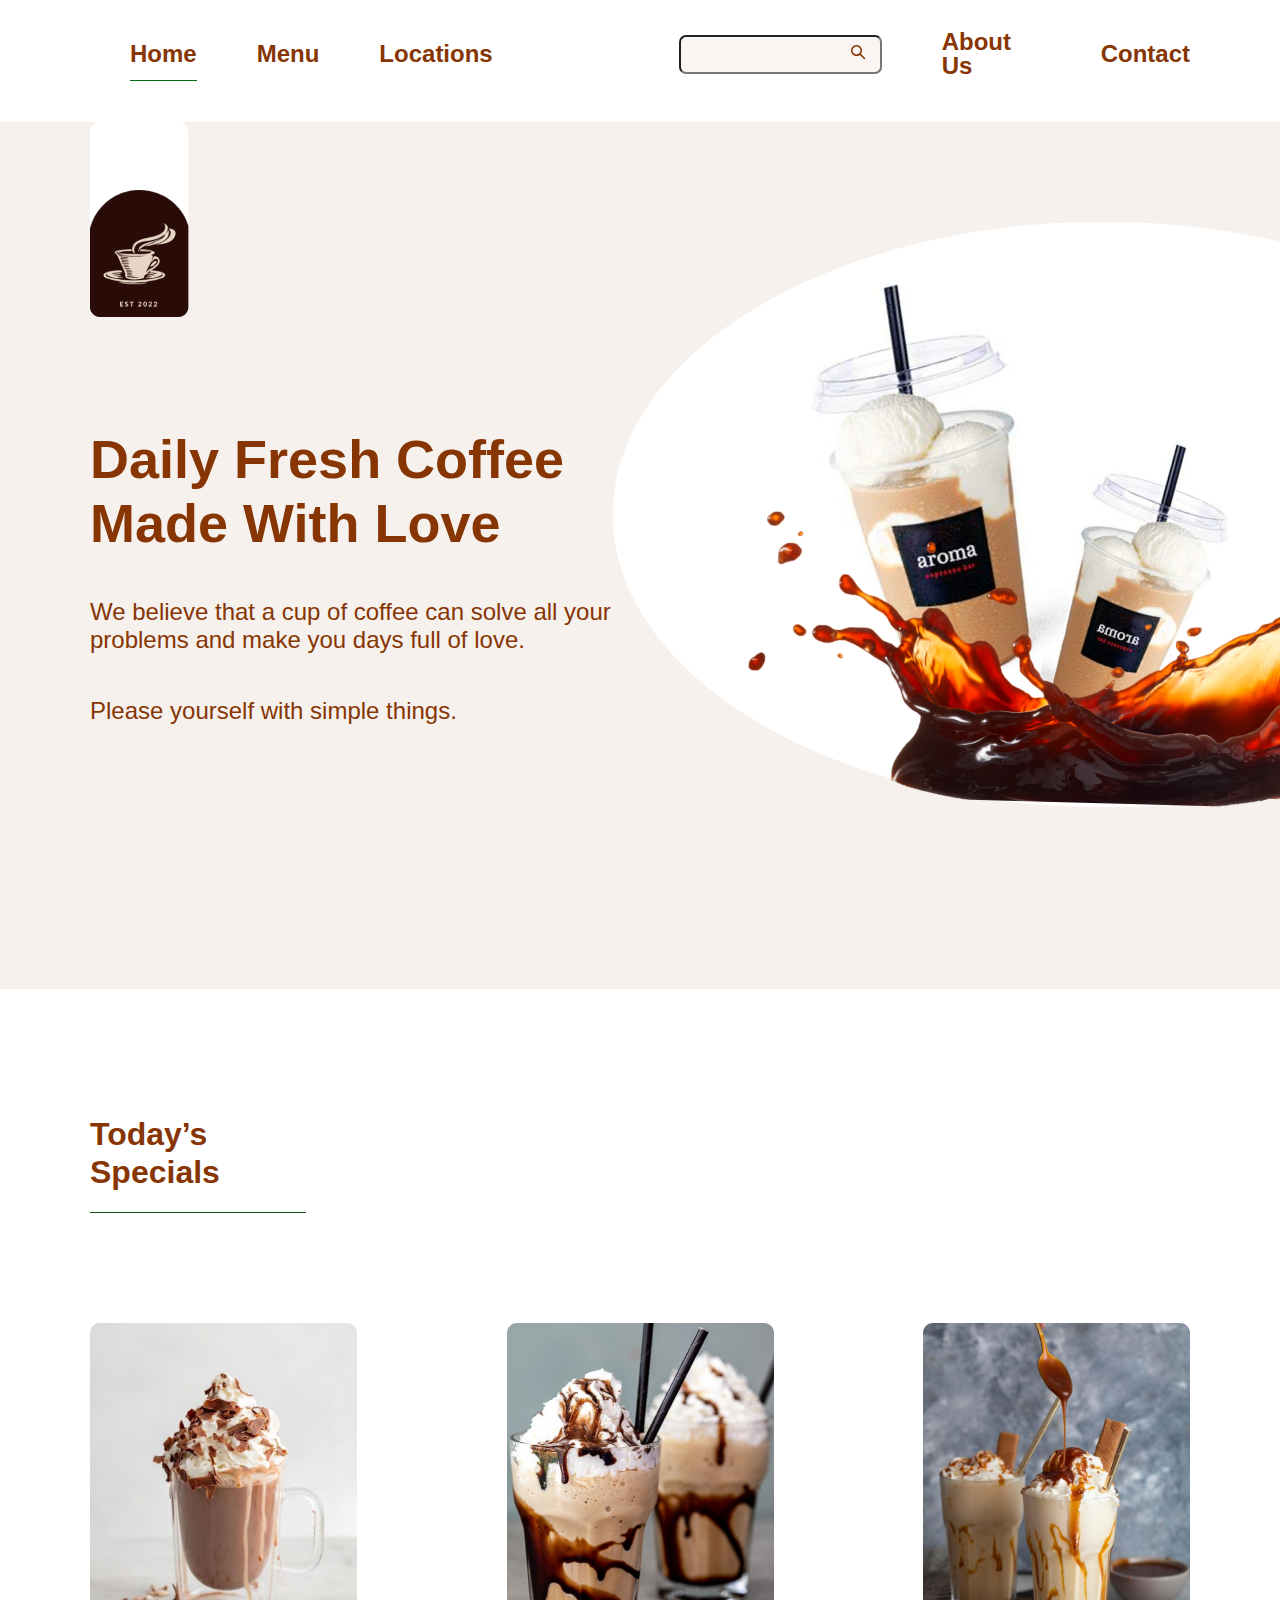
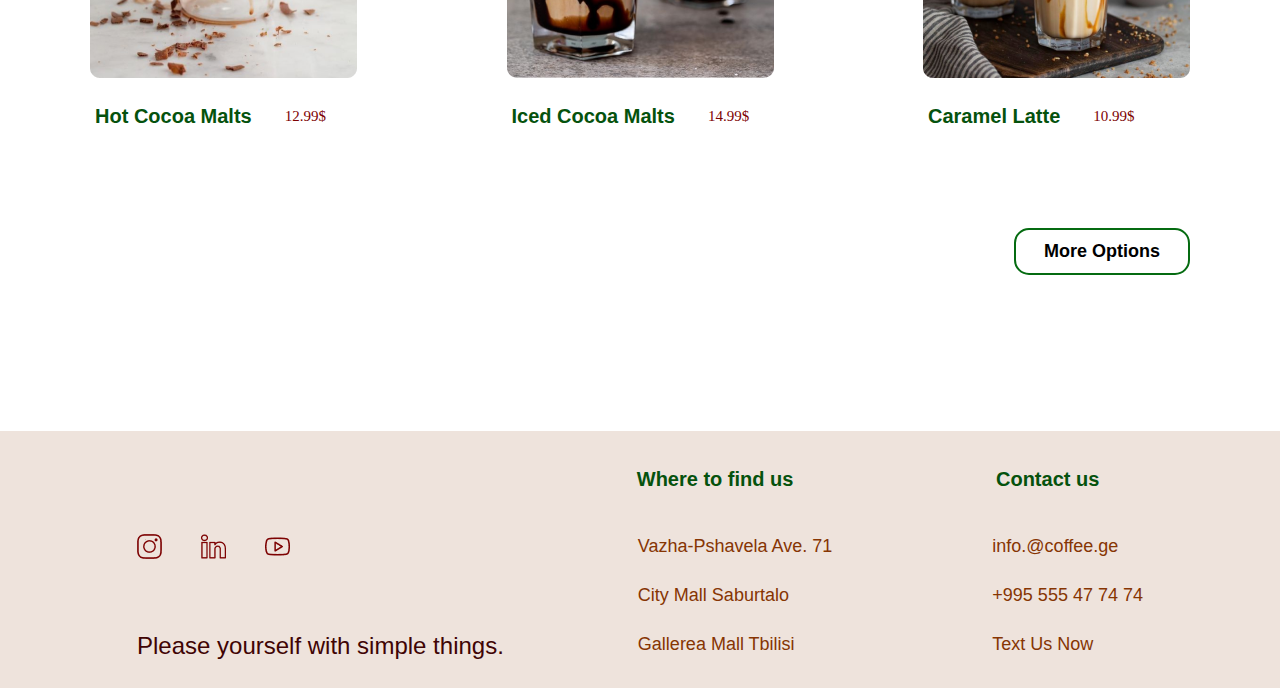
<file: index.html>
<!DOCTYPE html>
<html lang="en">

<head>
    <meta charset="UTF-8">
    <meta http-equiv="X-UA-Compatible" content="IE=edge">
    <meta name="viewport" content="width=device-width, initial-scale=1.0">
    <link rel="stylesheet" href="./assets/css/reset.css">
    <link rel="stylesheet" href="./assets/css/style.css">
     <title>home</title>
</head>

<body>
    <header>
        <div class="container">
            <nav>
                <ul>
                    <li class="active-nav"><a href="index.html">home</a></li>
                    <li><a href="./assets/pages/menu.html">menu</a></li>
                    <li><a href="./assets/pages/locations.html">locations</a></li>
                    <li>
                        <form>
                            <input type="text">
                            <button type="submit">
                                <svg width="15" height="15" viewBox="0 0 15 15" fill="none"
                                    xmlns="http://www.w3.org/2000/svg">
                                    <path
                                        d="M5.50003 1.07809e-08C6.52393 -6.40861e-05 7.52751 0.285684 8.39781 0.825075C9.2681 1.36447 9.97055 2.13608 10.4261 3.05306C10.8816 3.97004 11.0721 4.99597 10.9762 6.01536C10.8802 7.03475 10.5017 8.00712 9.88304 8.823L14.03 12.97C14.163 13.104 14.2405 13.2832 14.2472 13.4719C14.2538 13.6605 14.1891 13.8447 14.0659 13.9878C13.9427 14.1308 13.7701 14.2221 13.5825 14.2434C13.395 14.2648 13.2062 14.2147 13.054 14.103L12.97 14.03L8.82304 9.883C8.12761 10.4102 7.31671 10.7643 6.45736 10.9161C5.59801 11.0679 4.71487 11.0131 3.8809 10.7561C3.04694 10.4992 2.28609 10.0474 1.66122 9.43827C1.03635 8.82911 0.565403 8.08001 0.287285 7.25286C0.00916761 6.4257 -0.0681353 5.54424 0.0617636 4.6813C0.191662 3.81837 0.525034 2.99872 1.03433 2.2901C1.54363 1.58148 2.21424 1.00421 2.99075 0.606002C3.76726 0.207794 4.62738 7.20708e-05 5.50003 1.07809e-08ZM5.50003 1.5C4.43917 1.5 3.42175 1.92143 2.67161 2.67157C1.92146 3.42172 1.50003 4.43913 1.50003 5.5C1.50003 6.56087 1.92146 7.57828 2.67161 8.32843C3.42175 9.07857 4.43917 9.5 5.50003 9.5C6.5609 9.5 7.57832 9.07857 8.32846 8.32843C9.07861 7.57828 9.50004 6.56087 9.50004 5.5C9.50004 4.43913 9.07861 3.42172 8.32846 2.67157C7.57832 1.92143 6.5609 1.5 5.50003 1.5Z"
                                        fill="#863503" />
                                </svg>
                            </button>
                        </form>
                    </li>
                    <li><a href="./assets/pages/about.html">about us</a></li>
                    <li><a href="./assets/pages/contact.html">contact</a></li>
                </ul>
            </nav>
        </div>
    </header>

    <main>
        <div class="header-banner">
            <div class="container">
                <div class="banner-img">
                    <img src="./assets/images/logos/drinks-logo.png" alt="coffee img">
                </div>

                <div class="coffee-banner-title">
                    <img src="./assets/images/logos/coffee-logo.png" alt="coffee img">
                    <div class="main-banner-title">
                        <div class="banner-title">
                            <h1>Daily Fresh Coffee
                                Made With Love</h1>
                            <p>We believe that a cup of coffee can solve all your problems and make you days full of
                                love.</p>
                            <p>Please yourself with simple things.</p>
                        </div>
                    </div>
                </div>
            </div>
        </div>
        <section>
            <div class="container">
                <h2 class="main-title">Today’s Specials</h2>
                <div class="drink-wrapper">
                    <div class="drink-card">
                        <img src="assets/images/coffee-images/coffee-img1.png" alt="coffee img">
                        <div class="drink-card-item">
                            <p>hot cocoa malts</p>
                            <span>12.99$</span>
                        </div>
                    </div>
                    <div class="drink-card">
                        <img src="assets/images/coffee-images/coffee-img2.png" alt="coffee img">
                        <div class="drink-card-item">
                            <p>iced cocoa malts</p>
                            <span>14.99$</span>
                        </div>
                    </div>
                    <div class="drink-card">
                        <img src="assets/images/coffee-images/coffee-img3.png" alt="coffee img">
                        <div class="drink-card-item">
                            <p>caramel latte</p>
                            <span>10.99$</span>
                        </div>
                    </div>
                </div>
                <div class="drink-bottom">
                    <button>More Options</button>
                </div>
            </div>
        </section>
    </main>
    <footer>
        <div class="container">
            <div class="footer-wrapper">
                <div class="footer-app">
                    <div class="footer-app-img">
                        <a href="#"><img src="assets/images/apps/ig.png" alt="instagram logo"></a>
                        <a class="footer-img" href="#"><img src="assets/images/apps/linkedin.png"
                                alt="linkedin logo"></a>
                        <a href="#"><img src="assets/images/apps/youtube.png" alt="youtube logo"></a>
                    </div>
                    <p>Please yourself with simple things.</p>
                </div>
                <div class="footer-list-box">
                    <div class="footer-list">
                        <h3>Where to find us</h3>
                        <ul>
                            <li>Vazha-Pshavela Ave. 71</li>
                            <li>City Mall Saburtalo</li>
                            <li>Gallerea Mall Tbilisi</li>
                        </ul>
                    </div>
                    <div class="footer-list">
                        <h3>Contact us</h3>
                        <ul>
                            <li>info.@coffee.ge</li>
                            <li>+995 555 47 74 74 </li>
                            <li class="list-item">Text Us Now</li>

                        </ul>
                    </div>
                </div>
            </div>
        </div>
        </div>
    </footer>

</body>

</html>
</file>
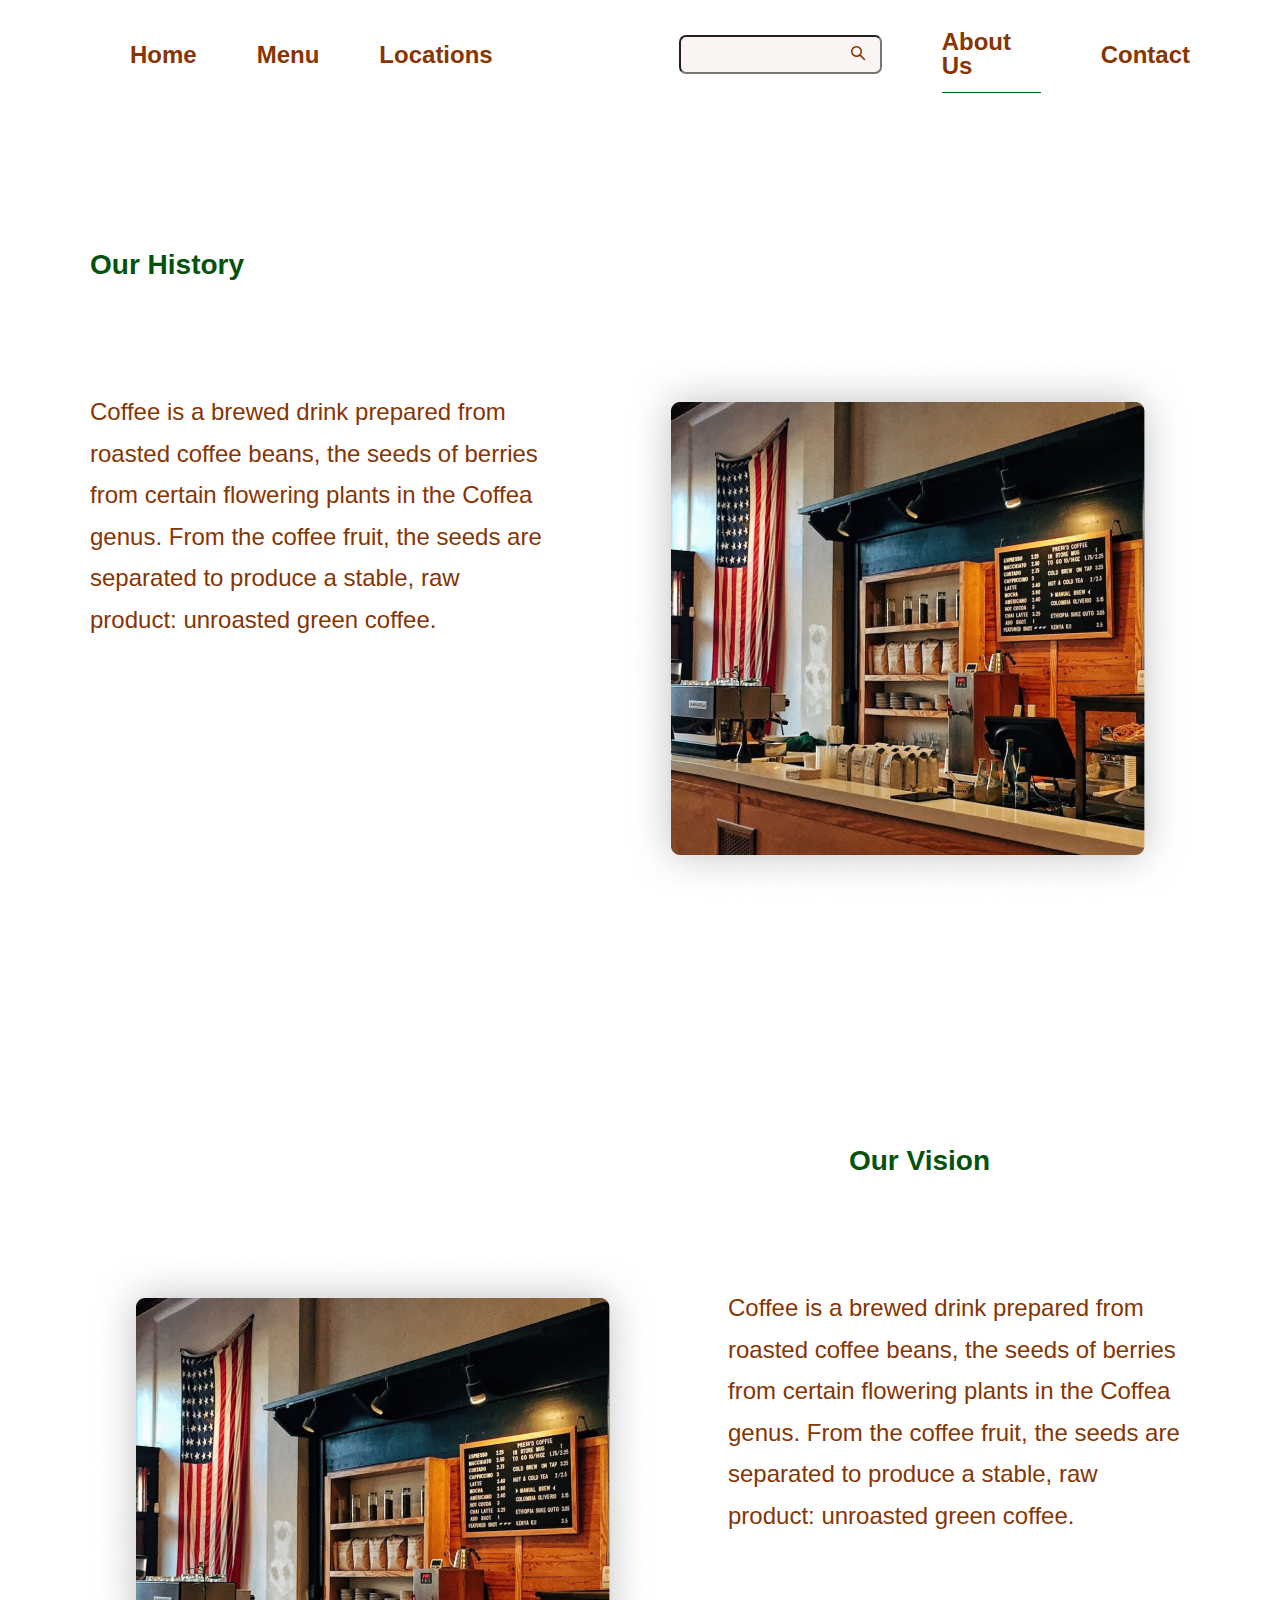
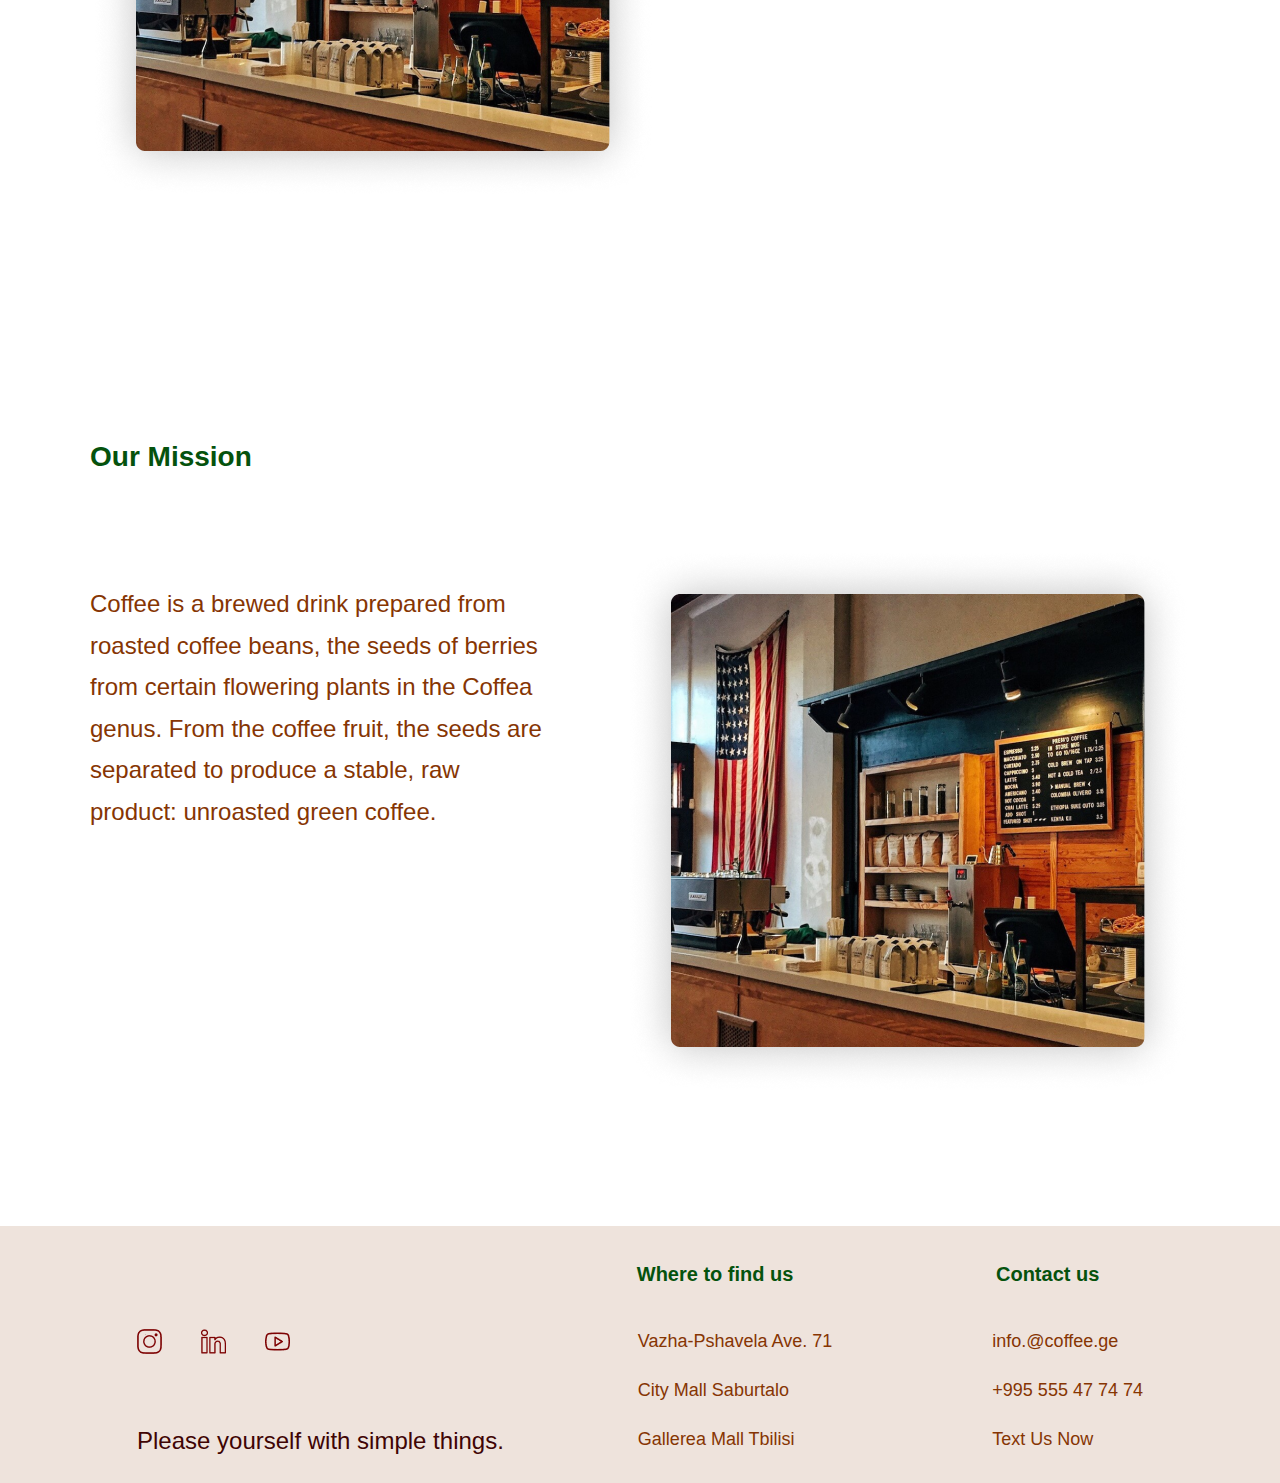
<file: assets/pages/about.html>
<!DOCTYPE html>
<html lang="en">

<head>
    <meta charset="UTF-8">
    <meta http-equiv="X-UA-Compatible" content="IE=edge">
    <meta name="viewport" content="width=device-width, initial-scale=1.0">
    <link rel="stylesheet" href="../css/reset.css">
    <link rel="stylesheet" href="../css/style.css">
    <title>about</title>
</head>

<body>
    <header>
        <div class="container">
            <nav>
                <ul>
                    <li><a href="../../index.html">home</a></li>
                    <li><a href="./menu.html">menu</a></li>
                    <li><a href="./locations.html">locations</a></li>
                    <li>
                        <form>
                            <input type="text">
                            <button type="submit">
                                <svg width="15" height="15" viewBox="0 0 15 15" fill="none"
                                    xmlns="http://www.w3.org/2000/svg">
                                    <path
                                        d="M5.50003 1.07809e-08C6.52393 -6.40861e-05 7.52751 0.285684 8.39781 0.825075C9.2681 1.36447 9.97055 2.13608 10.4261 3.05306C10.8816 3.97004 11.0721 4.99597 10.9762 6.01536C10.8802 7.03475 10.5017 8.00712 9.88304 8.823L14.03 12.97C14.163 13.104 14.2405 13.2832 14.2472 13.4719C14.2538 13.6605 14.1891 13.8447 14.0659 13.9878C13.9427 14.1308 13.7701 14.2221 13.5825 14.2434C13.395 14.2648 13.2062 14.2147 13.054 14.103L12.97 14.03L8.82304 9.883C8.12761 10.4102 7.31671 10.7643 6.45736 10.9161C5.59801 11.0679 4.71487 11.0131 3.8809 10.7561C3.04694 10.4992 2.28609 10.0474 1.66122 9.43827C1.03635 8.82911 0.565403 8.08001 0.287285 7.25286C0.00916761 6.4257 -0.0681353 5.54424 0.0617636 4.6813C0.191662 3.81837 0.525034 2.99872 1.03433 2.2901C1.54363 1.58148 2.21424 1.00421 2.99075 0.606002C3.76726 0.207794 4.62738 7.20708e-05 5.50003 1.07809e-08ZM5.50003 1.5C4.43917 1.5 3.42175 1.92143 2.67161 2.67157C1.92146 3.42172 1.50003 4.43913 1.50003 5.5C1.50003 6.56087 1.92146 7.57828 2.67161 8.32843C3.42175 9.07857 4.43917 9.5 5.50003 9.5C6.5609 9.5 7.57832 9.07857 8.32846 8.32843C9.07861 7.57828 9.50004 6.56087 9.50004 5.5C9.50004 4.43913 9.07861 3.42172 8.32846 2.67157C7.57832 1.92143 6.5609 1.5 5.50003 1.5Z"
                                        fill="#863503" />
                                </svg>
                            </button>
                        </form>
                    </li>
                    <li class="active-nav"><a href="./about.html">about us</a></li>
                    <li><a href="./contact.html">contact</a></li>
                </ul>
            </nav>
        </div>
    </header>
    <main>
        <div class="container">
            <section>
                <div class="about-wrapper">
                    <div class="about-box">
                        <div>
                            <h3>Our History</h3>
                        </div>
                        <div class="about-information">

                            <p>Coffee is a brewed drink prepared from roasted coffee beans, the seeds of berries from
                                certain flowering plants in the Coffea genus. From the coffee fruit, the seeds are
                                separated
                                to produce a stable, raw product: unroasted green coffee.
                            </p>
                            <img src="../images/cafe/coffee-cafe (3).png" alt="cafe img">
                        </div>

                    </div>
                    <div class="about-box">
                        <div class="about-box-title">
                            <h3>Our Vision</h3>
                        </div>
                        <div class="about-information">
                            <img src="../images/cafe/coffee-cafe (3).png" alt="cafe img">
                            <p>Coffee is a brewed drink prepared from roasted coffee beans, the seeds of berries from
                                certain flowering plants in the Coffea genus. From the coffee fruit, the seeds are
                                separated
                                to produce a stable, raw product: unroasted green coffee.
                            </p>
                        </div>

                    </div>
                    <div class="about-box">
                        <div>
                            <h3>Our Mission</h3>
                        </div>
                        <div class="about-information">

                            <p>Coffee is a brewed drink prepared from roasted coffee beans, the seeds of berries from
                                certain flowering plants in the Coffea genus. From the coffee fruit, the seeds are
                                separated
                                to produce a stable, raw product: unroasted green coffee.
                            </p>
                            <img src="../images/cafe/coffee-cafe (3).png" alt="cafe img">
                        </div>

                    </div>
                </div>

            </section>
        </div>
    </main>
    <footer>
        <div class="container">
            <div class="footer-wrapper">
                <div class="footer-app">
                    <div class="footer-app-img">
                        <a href="#"><img src="../images/apps/ig.png" alt="instagram logo"></a>
                        <a class="footer-img" href="#"><img src="../images/apps/linkedin.png" alt="linkedin logo"></a>
                        <a href="#"><img src="../images/apps/youtube.png" alt="youtube logo"></a>
                    </div>
                    <p>Please yourself with simple things.</p>
                </div>
                <div class="footer-list-box">
                    <div class="footer-list">
                        <h3>Where to find us</h3>
                        <ul>
                            <li>Vazha-Pshavela Ave. 71</li>
                            <li>City Mall Saburtalo</li>
                            <li>Gallerea Mall Tbilisi</li>
                        </ul>
                    </div>
                    <div class="footer-list">
                        <h3>Contact us</h3>
                        <ul>
                            <li>info.@coffee.ge</li>
                            <li>+995 555 47 74 74 </li>
                            <li class="list-item">Text Us Now</li>
                        </ul>
                    </div>
                </div>
            </div>
        </div>

        </div>
    </footer>

</body>

</html>
</file>
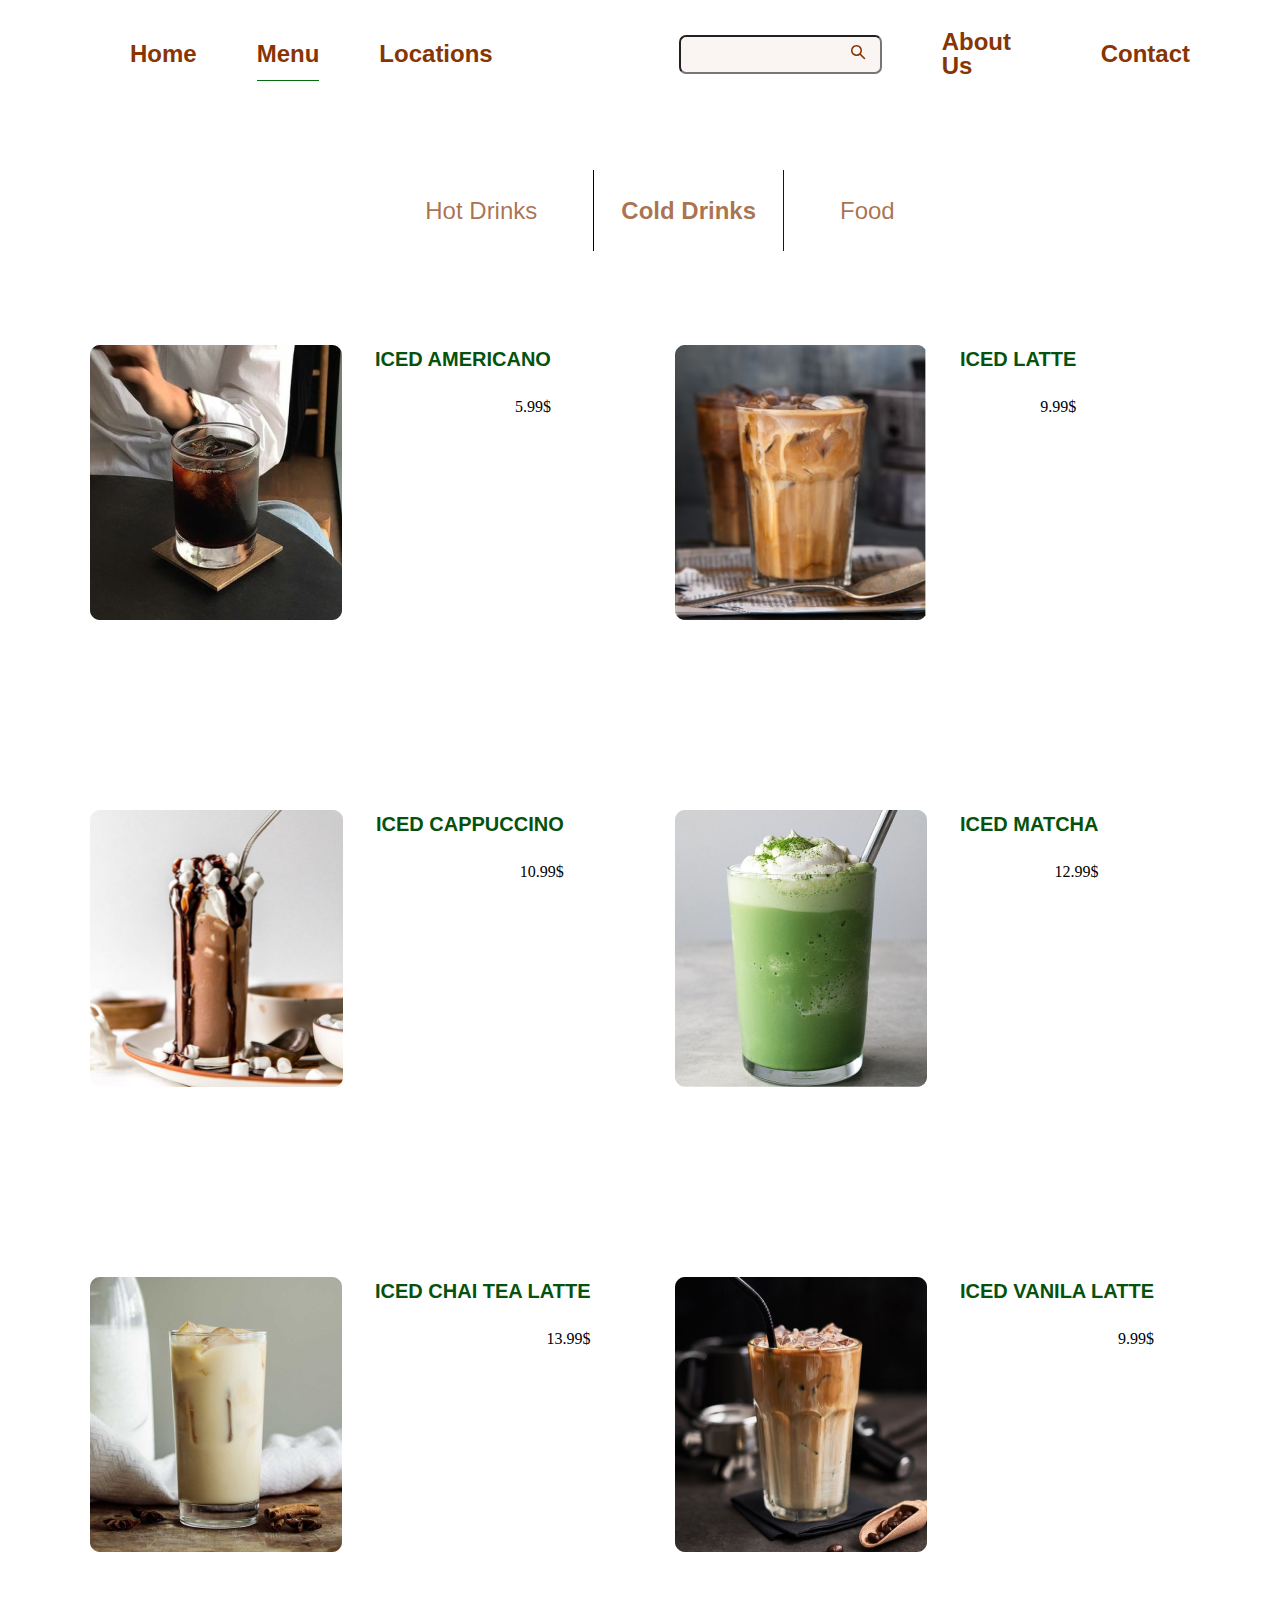
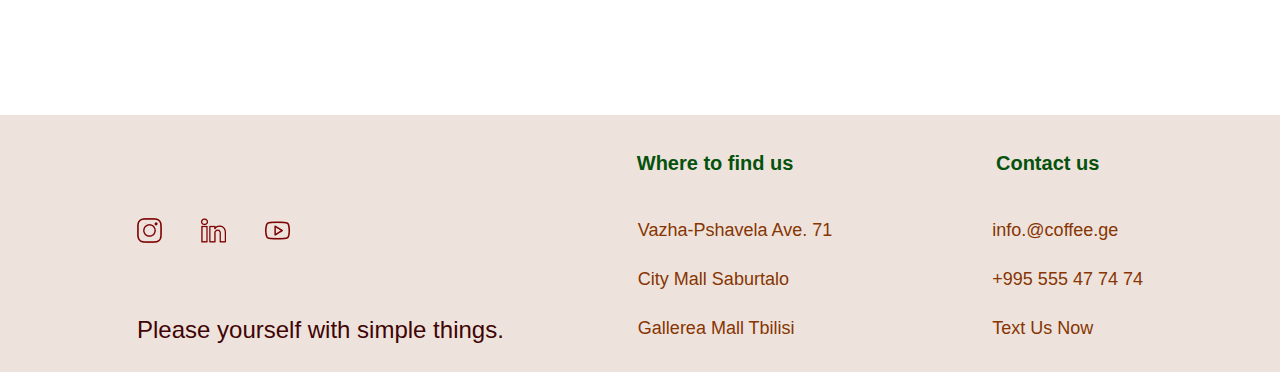
<file: assets/pages/colddrinks.html>
<!DOCTYPE html>
<html lang="en">

<head>
    <meta charset="UTF-8">
    <meta http-equiv="X-UA-Compatible" content="IE=edge">
    <meta name="viewport" content="width=device-width, initial-scale=1.0">
    <link rel="stylesheet" href="../css/reset.css">
    <link rel="stylesheet" href="../css/style.css">
    <title>cold drinks menu</title>
</head>

<body>
    <header>
        <div class="container">
            <nav>
                <ul>
                    <li><a href="../../index.html">home</a></li>
                    <li class="active-nav"><a href="./menu.html">menu</a></li>
                    <li><a href="./locations.html">locations</a></li>
                    <li>
                        <form>
                            <input type="text">
                            <button type="submit">
                                <svg width="15" height="15" viewBox="0 0 15 15" fill="none"
                                    xmlns="http://www.w3.org/2000/svg">
                                    <path
                                        d="M5.50003 1.07809e-08C6.52393 -6.40861e-05 7.52751 0.285684 8.39781 0.825075C9.2681 1.36447 9.97055 2.13608 10.4261 3.05306C10.8816 3.97004 11.0721 4.99597 10.9762 6.01536C10.8802 7.03475 10.5017 8.00712 9.88304 8.823L14.03 12.97C14.163 13.104 14.2405 13.2832 14.2472 13.4719C14.2538 13.6605 14.1891 13.8447 14.0659 13.9878C13.9427 14.1308 13.7701 14.2221 13.5825 14.2434C13.395 14.2648 13.2062 14.2147 13.054 14.103L12.97 14.03L8.82304 9.883C8.12761 10.4102 7.31671 10.7643 6.45736 10.9161C5.59801 11.0679 4.71487 11.0131 3.8809 10.7561C3.04694 10.4992 2.28609 10.0474 1.66122 9.43827C1.03635 8.82911 0.565403 8.08001 0.287285 7.25286C0.00916761 6.4257 -0.0681353 5.54424 0.0617636 4.6813C0.191662 3.81837 0.525034 2.99872 1.03433 2.2901C1.54363 1.58148 2.21424 1.00421 2.99075 0.606002C3.76726 0.207794 4.62738 7.20708e-05 5.50003 1.07809e-08ZM5.50003 1.5C4.43917 1.5 3.42175 1.92143 2.67161 2.67157C1.92146 3.42172 1.50003 4.43913 1.50003 5.5C1.50003 6.56087 1.92146 7.57828 2.67161 8.32843C3.42175 9.07857 4.43917 9.5 5.50003 9.5C6.5609 9.5 7.57832 9.07857 8.32846 8.32843C9.07861 7.57828 9.50004 6.56087 9.50004 5.5C9.50004 4.43913 9.07861 3.42172 8.32846 2.67157C7.57832 1.92143 6.5609 1.5 5.50003 1.5Z"
                                        fill="#863503" />
                                </svg>
                            </button>
                        </form>
                    </li>
                    <li><a href="./about.html">about us</a></li>
                    <li><a href="./contact.html">contact</a></li>
                </ul>
            </nav>
        </div>
    </header>
    <main>
        <div class="container">
            <section>
                <div class="menu-nav">
                    <nav>
                        <ul>
                            <li>
                                <a href="./menu.html">hot drinks</a>
                            </li>
                            <li>
                                <a class="nav-item menu-li" href="./colddrinks.html">cold drinks</a>
                            </li>
                            <li>
                                <a href="./food.html">food</a>
                            </li>
                        </ul>
                    </nav>
                </div>
                <div class="menu-box">
                    <div class="menu-card">
                        <img src="../images/cold-drinks/iced americano.png" alt="coffee image">
                        <div class="menu-item">
                            <h2>ICED AMERICANO</h2>
                            <p>5.99$</p>
                        </div>
                    </div>
                    <div class="menu-card">
                        <img src="../images/cold-drinks/iced latte.png" alt="acoffee image">
                        <div class="menu-item">
                            <h2>ICED LATTE</h2>
                            <p>9.99$</p>
                        </div>
                    </div>
                    <div class="menu-card">
                        <img src="../images/cold-drinks/iced cappuccino.png" alt="coffee image">
                        <div class="menu-item">
                            <h2>ICED CAPPUCCINO</h2>
                            <p>10.99$</p>
                        </div>
                    </div>
                    <div class="menu-card">
                        <img src="../images/cold-drinks/iced matcha.png" alt="coffee image">
                        <div class="menu-item">
                            <h2>ICED MATCHA</h2>
                            <p>12.99$</p>
                        </div>
                    </div>
                    <div class="menu-card">
                        <img src="../images/cold-drinks/iced chai tea latte.png" alt="acoffee image">
                        <div class="menu-item">
                            <h2>ICED CHAI TEA LATTE</h2>
                            <p>13.99$</p>
                        </div>
                    </div>
                    <div class="menu-card">
                        <img src="../images/cold-drinks/iced vanila latte.png" alt="coffee image">
                        <div class="menu-item">
                            <h2>ICED VANILA LATTE</h2>
                            <p>9.99$</p>
                        </div>
                    </div>
                </div>
            </section>
        </div>
    </main>
    <footer>
        <div class="container">
            <div class="footer-wrapper">
                <div class="footer-app">
                    <div class="footer-app-img">
                        <a href="#"><img src="../images/apps/ig.png" alt="instagram logo"></a>
                        <a class="footer-img" href="#"><img src="../images/apps/linkedin.png" alt="linkedin logo"></a>
                        <a href="#"><img src="../images/apps/youtube.png" alt="youtube logo"></a>
                    </div>
                    <p>Please yourself with simple things.</p>
                </div>
                <div class="footer-list-box">
                    <div class="footer-list">
                        <h3>Where to find us</h3>
                        <ul>
                            <li>Vazha-Pshavela Ave. 71</li>
                            <li>City Mall Saburtalo</li>
                            <li>Gallerea Mall Tbilisi</li>
                        </ul>
                    </div>
                    <div class="footer-list">
                        <h3>Contact us</h3>
                        <ul>
                            <li>info.@coffee.ge</li>
                            <li>+995 555 47 74 74 </li>
                            <li class="list-item">Text Us Now</li>

                        </ul>
                    </div>
                </div>
            </div>
        </div>
        <div>
    </footer>

</body>

</html>
</file>
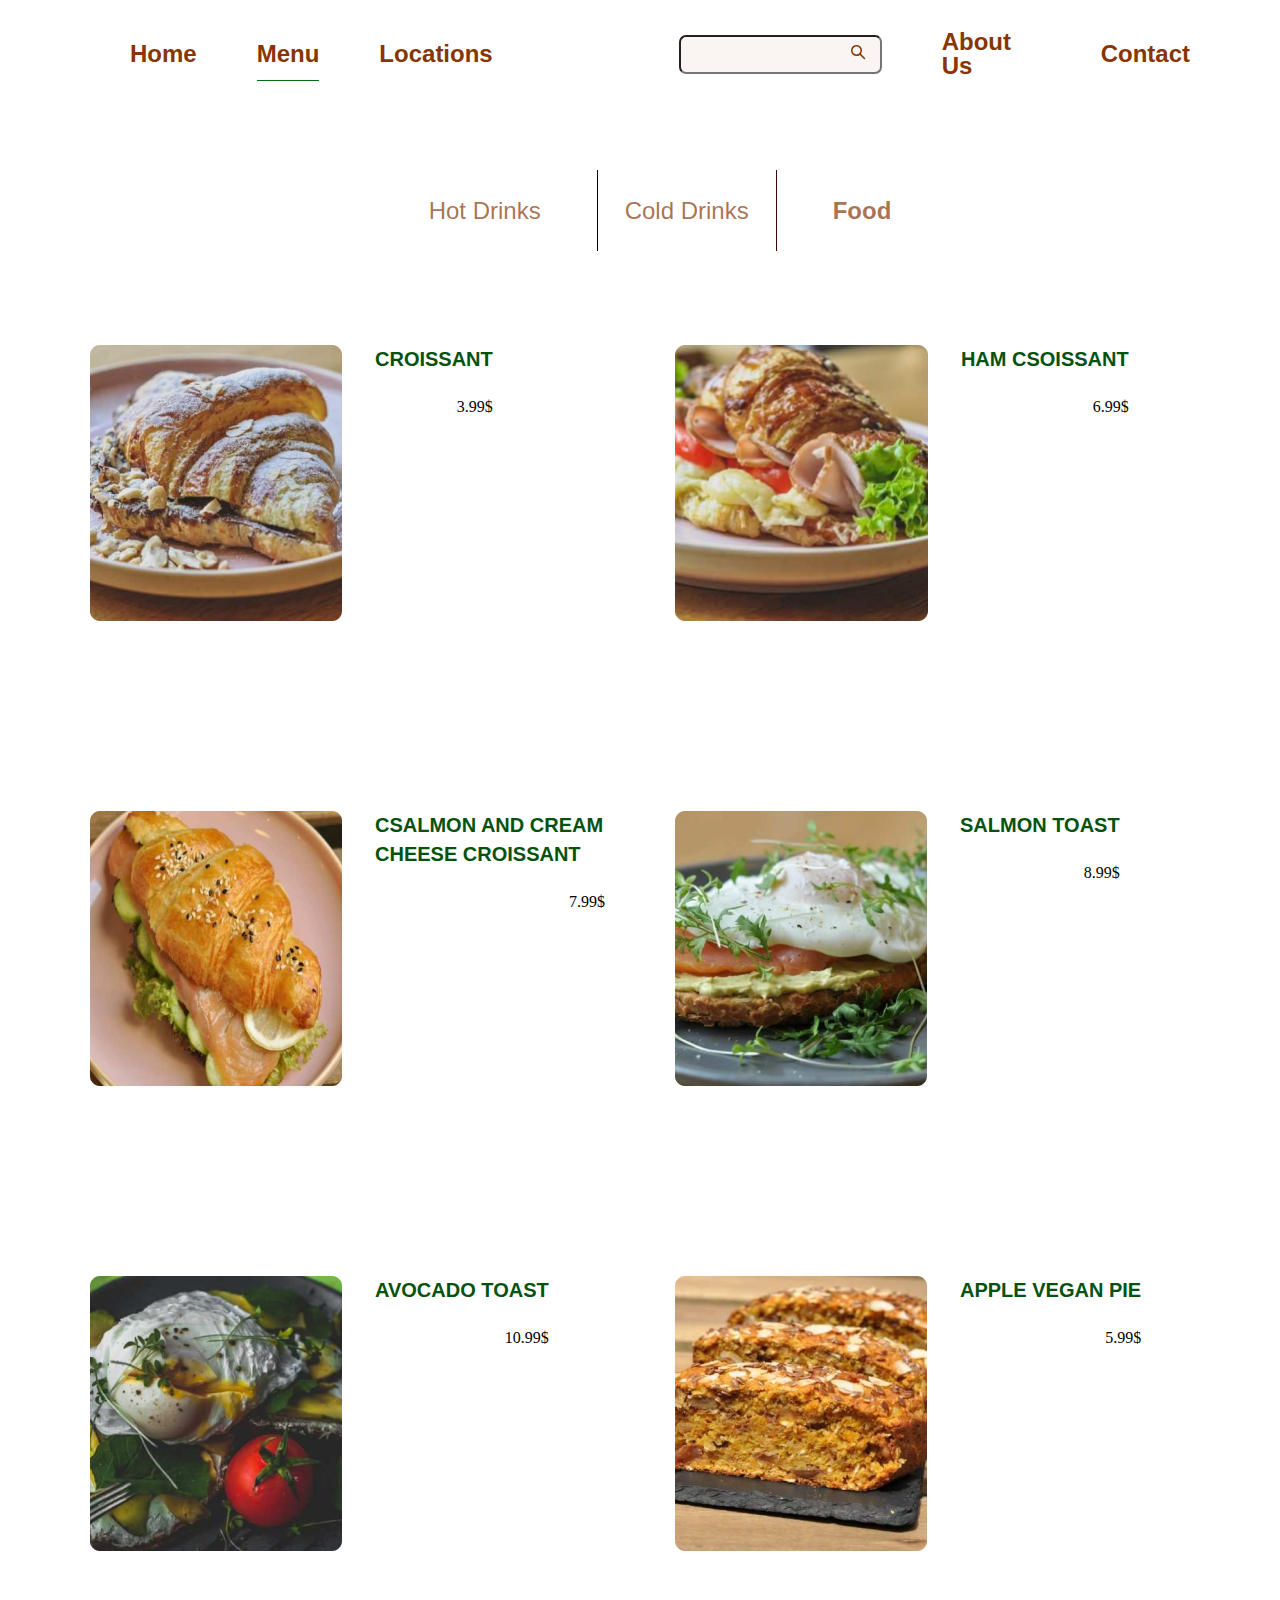
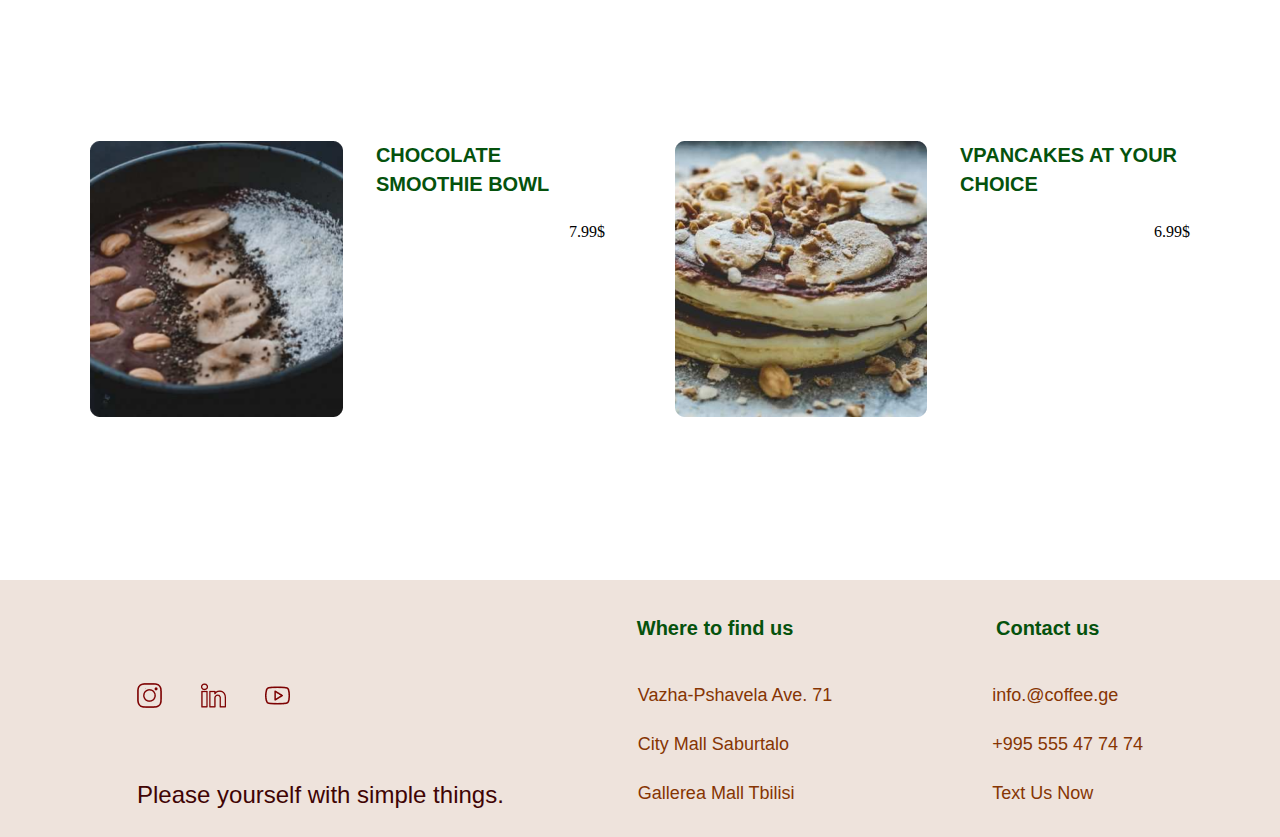
<file: assets/pages/food.html>
<!DOCTYPE html>
<html lang="en">

<head>
    <meta charset="UTF-8">
    <meta http-equiv="X-UA-Compatible" content="IE=edge">
    <meta name="viewport" content="width=device-width, initial-scale=1.0">
    <link rel="stylesheet" href="../css/reset.css">
    <link rel="stylesheet" href="../css/style.css">
    <title>food menu</title>
</head>

<body>
    <header>
        <div class="container">
            <nav>
                <ul>
                    <li><a href="../../index.html">home</a></li>
                    <li class="active-nav"><a href="menu.html">menu</a></li>
                    <li><a href="./locations.html">locations</a></li>
                    <li>
                        <form>
                            <input type="text">
                            <button type="submit">
                                <svg width="15" height="15" viewBox="0 0 15 15" fill="none"
                                    xmlns="http://www.w3.org/2000/svg">
                                    <path
                                        d="M5.50003 1.07809e-08C6.52393 -6.40861e-05 7.52751 0.285684 8.39781 0.825075C9.2681 1.36447 9.97055 2.13608 10.4261 3.05306C10.8816 3.97004 11.0721 4.99597 10.9762 6.01536C10.8802 7.03475 10.5017 8.00712 9.88304 8.823L14.03 12.97C14.163 13.104 14.2405 13.2832 14.2472 13.4719C14.2538 13.6605 14.1891 13.8447 14.0659 13.9878C13.9427 14.1308 13.7701 14.2221 13.5825 14.2434C13.395 14.2648 13.2062 14.2147 13.054 14.103L12.97 14.03L8.82304 9.883C8.12761 10.4102 7.31671 10.7643 6.45736 10.9161C5.59801 11.0679 4.71487 11.0131 3.8809 10.7561C3.04694 10.4992 2.28609 10.0474 1.66122 9.43827C1.03635 8.82911 0.565403 8.08001 0.287285 7.25286C0.00916761 6.4257 -0.0681353 5.54424 0.0617636 4.6813C0.191662 3.81837 0.525034 2.99872 1.03433 2.2901C1.54363 1.58148 2.21424 1.00421 2.99075 0.606002C3.76726 0.207794 4.62738 7.20708e-05 5.50003 1.07809e-08ZM5.50003 1.5C4.43917 1.5 3.42175 1.92143 2.67161 2.67157C1.92146 3.42172 1.50003 4.43913 1.50003 5.5C1.50003 6.56087 1.92146 7.57828 2.67161 8.32843C3.42175 9.07857 4.43917 9.5 5.50003 9.5C6.5609 9.5 7.57832 9.07857 8.32846 8.32843C9.07861 7.57828 9.50004 6.56087 9.50004 5.5C9.50004 4.43913 9.07861 3.42172 8.32846 2.67157C7.57832 1.92143 6.5609 1.5 5.50003 1.5Z"
                                        fill="#863503" />
                                </svg>
                            </button>
                        </form>
                    </li>
                    <li><a href="./about.html">about us</a></li>
                    <li><a href="./contact.html">contact</a></li>
                </ul>
            </nav>
        </div>
    </header>
    <main>
        <div class="container">
            <section>
                <div class="menu-nav">
                    <nav>
                        <ul>
                            <li>
                                <a href="./menu.html">hot drinks</a>
                            </li>
                            <li>
                                <a class="nav-item" href="./colddrinks.html">cold drinks</a>
                            </li>
                            <li>
                                <a class="menu-li" href="./food.html">food</a>
                            </li>
                        </ul>
                    </nav>
                </div>
                <div class="menu-box">
                    <div class="menu-card">
                        <img src="../images/food/croiassant.png" alt="food img">
                        <div class="menu-item">
                            <h2>CROISSANT</h2>
                            <p>3.99$</p>
                        </div>
                    </div>

                    <div class="menu-card">
                        <img src="../images/food/ham-croiassant.png" alt="food img">
                        <div class="menu-item">
                            <h2>HAM CSOISSANT</h2>
                            <p>6.99$</p>
                        </div>
                    </div>
                    <div class="menu-card">
                        <img src="../images/food/salmon-croiassant.png" alt="food img">
                        <div class="menu-item">
                            <h2>CSALMON AND CREAM CHEESE CROISSANT</h2>
                            <p>7.99$</p>
                        </div>
                    </div>
                    <div class="menu-card">
                        <img src="../images/food/salmon-toast.png" alt="cfood img">
                        <div class="menu-item">
                            <h2>SALMON TOAST</h2>
                            <p>8.99$</p>
                        </div>
                    </div>
                    <div class="menu-card">
                        <img src="../images/food/avocado-toast.png" alt="food img">
                        <div class="menu-item">
                            <h2>AVOCADO TOAST</h2>
                            <p>10.99$</p>
                        </div>
                    </div>
                    <div class="menu-card">
                        <img src="../images/food/apple-pie.png" alt="food img">
                        <div class="menu-item">
                            <h2>APPLE VEGAN PIE</h2>
                            <p>5.99$</p>
                        </div>
                    </div>
                    <div class="menu-card">
                        <img src="../images/food/chocolate-bowl.png" alt="food img">
                        <div class="menu-item">
                            <h2>CHOCOLATE SMOOTHIE BOWL</h2>
                            <p>7.99$</p>
                        </div>
                    </div>
                    <div class="menu-card">
                        <img src="../images/food/pancakes.png" alt="food img">
                        <div class="menu-item">
                            <h2>VPANCAKES AT YOUR CHOICE</h2>
                            <p>6.99$</p>
                        </div>
                    </div>

                </div>
            </section>
        </div>
    </main>
    <footer>
        <div class="container">
            <div class="footer-wrapper">
                <div class="footer-app">
                    <div class="footer-app-img">
                        <a href="#"><img src="../images/apps/ig.png" alt="instagram logo"></a>
                        <a class="footer-img" href="#"><img src="../images/apps/linkedin.png" alt="linkedin logo"></a>
                        <a href="#"><img src="../images/apps/youtube.png" alt="youtube logo"></a>
                    </div>
                    <p>Please yourself with simple things.</p>
                </div>
                <div class="footer-list-box">
                    <div class="footer-list">
                        <h3>Where to find us</h3>
                        <ul>
                            <li>Vazha-Pshavela Ave. 71</li>
                            <li>City Mall Saburtalo</li>
                            <li>Gallerea Mall Tbilisi</li>
                        </ul>
                    </div>
                    <div class="footer-list">
                        <h3>Contact us</h3>
                        <ul>
                            <li>info.@coffee.ge</li>
                            <li>+995 555 47 74 74 </li>
                            <li class="list-item">Text Us Now</li>

                        </ul>
                    </div>
                </div>
            </div>
        </div>
        </div>

    </footer>

</body>

</html>
</file>
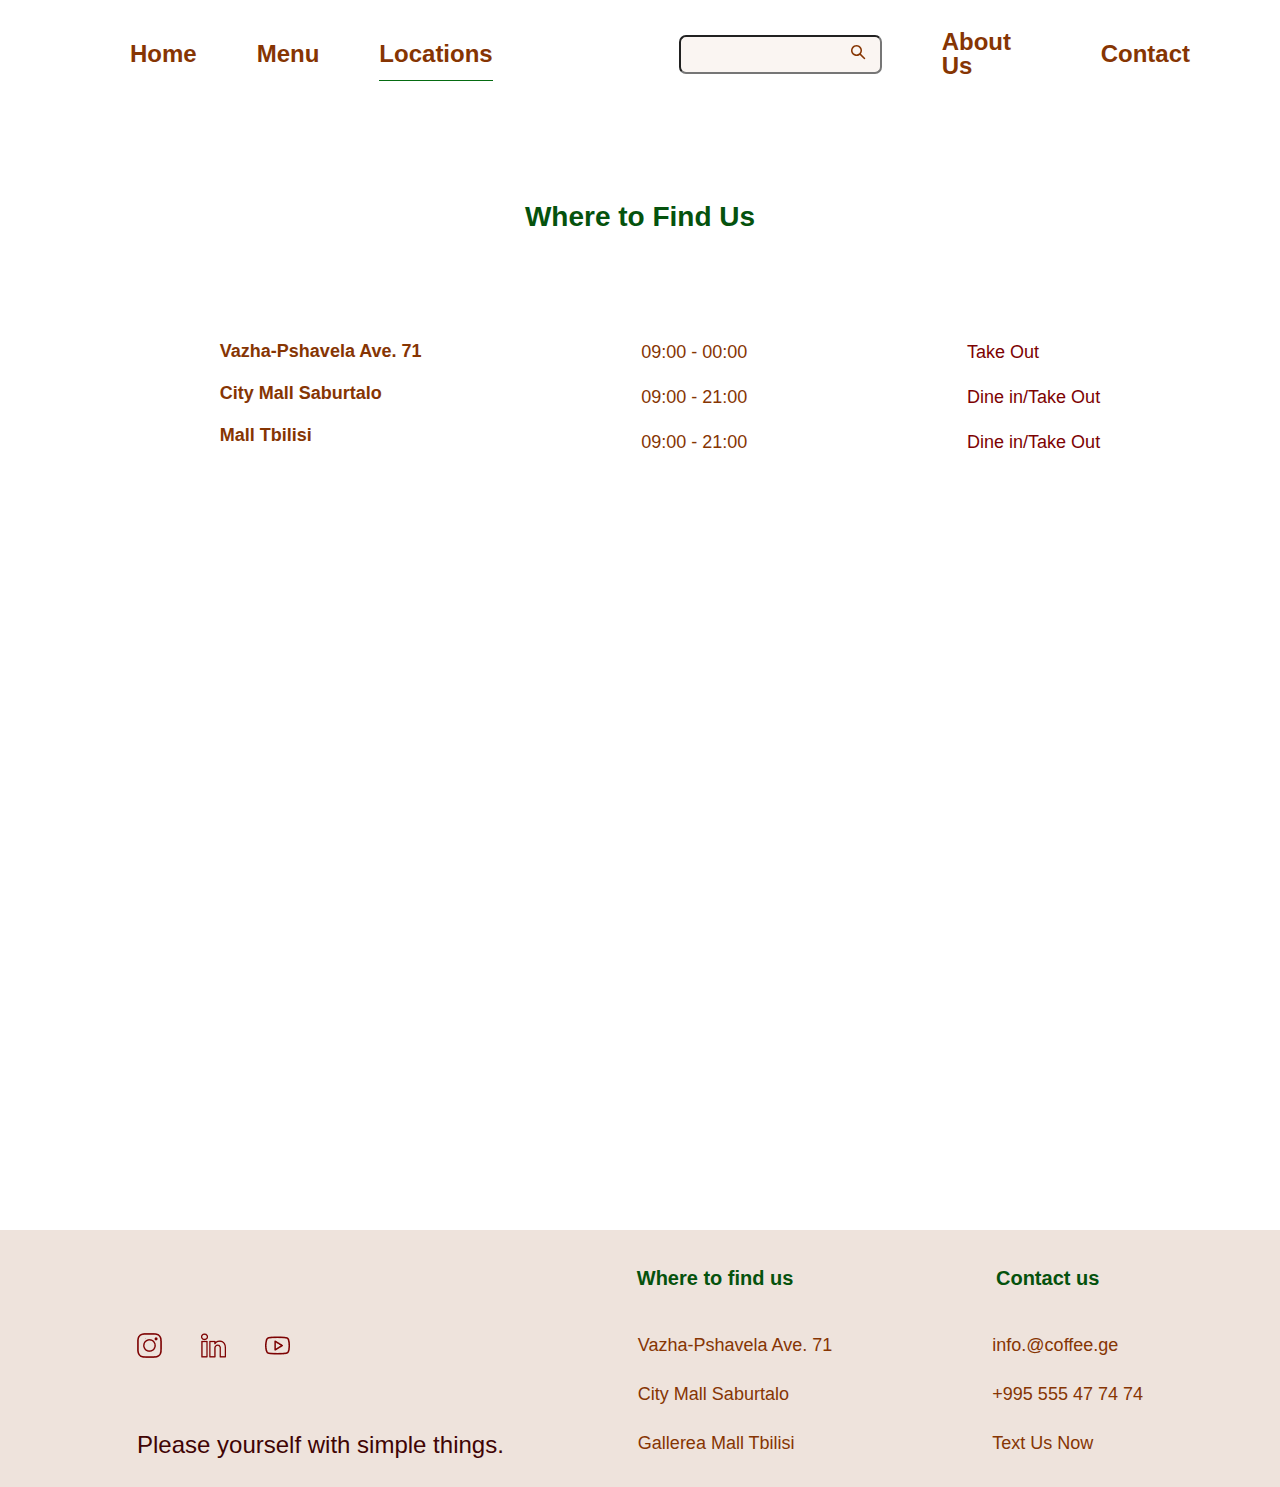
<file: assets/pages/locations.html>
<!DOCTYPE html>
<html lang="en">

<head>
    <meta charset="UTF-8">
    <meta http-equiv="X-UA-Compatible" content="IE=edge">
    <meta name="viewport" content="width=device-width, initial-scale=1.0">
    <link rel="stylesheet" href="../css/reset.css">
    <link rel="stylesheet" href="../css/style.css">
    <title>locations</title>
</head>

<body>
    <header>
        <div class="container">
            <nav>
                <ul>
                    <li><a href="../../index.html">home</a></li>
                    <li><a href="./menu.html">menu</a></li>
                    <li class="active-nav"><a href="./locations.html">locations</a></li>
                    <li>
                        <form>
                            <input type="text">
                            <button type="submit">
                                <svg width="15" height="15" viewBox="0 0 15 15" fill="none"
                                    xmlns="http://www.w3.org/2000/svg">
                                    <path
                                        d="M5.50003 1.07809e-08C6.52393 -6.40861e-05 7.52751 0.285684 8.39781 0.825075C9.2681 1.36447 9.97055 2.13608 10.4261 3.05306C10.8816 3.97004 11.0721 4.99597 10.9762 6.01536C10.8802 7.03475 10.5017 8.00712 9.88304 8.823L14.03 12.97C14.163 13.104 14.2405 13.2832 14.2472 13.4719C14.2538 13.6605 14.1891 13.8447 14.0659 13.9878C13.9427 14.1308 13.7701 14.2221 13.5825 14.2434C13.395 14.2648 13.2062 14.2147 13.054 14.103L12.97 14.03L8.82304 9.883C8.12761 10.4102 7.31671 10.7643 6.45736 10.9161C5.59801 11.0679 4.71487 11.0131 3.8809 10.7561C3.04694 10.4992 2.28609 10.0474 1.66122 9.43827C1.03635 8.82911 0.565403 8.08001 0.287285 7.25286C0.00916761 6.4257 -0.0681353 5.54424 0.0617636 4.6813C0.191662 3.81837 0.525034 2.99872 1.03433 2.2901C1.54363 1.58148 2.21424 1.00421 2.99075 0.606002C3.76726 0.207794 4.62738 7.20708e-05 5.50003 1.07809e-08ZM5.50003 1.5C4.43917 1.5 3.42175 1.92143 2.67161 2.67157C1.92146 3.42172 1.50003 4.43913 1.50003 5.5C1.50003 6.56087 1.92146 7.57828 2.67161 8.32843C3.42175 9.07857 4.43917 9.5 5.50003 9.5C6.5609 9.5 7.57832 9.07857 8.32846 8.32843C9.07861 7.57828 9.50004 6.56087 9.50004 5.5C9.50004 4.43913 9.07861 3.42172 8.32846 2.67157C7.57832 1.92143 6.5609 1.5 5.50003 1.5Z"
                                        fill="#863503" />
                                </svg>
                            </button>
                        </form>
                    </li>
                    <li><a href="./about.html">about us</a></li>
                    <li><a href="./contact.html">contact</a></li>
                </ul>
            </nav>
        </div>
    </header>
    <main>
        <div class="container">
            <section>
                <h1 class="locations-title">Where to Find Us</h1>
                <div class="locations-box">
                    <div class="locations-wrapper">
                        <ul>
                            <li>
                                <a href="#"> Vazha-Pshavela Ave. 71</a>
                            </li>
                            <li>
                                <a href="#">City Mall Saburtalo</a>
                            </li>
                            <li>
                                <a href="#"> Mall Tbilisi</a>
                            </li>
                        </ul>
                    </div>
                    <div class="locations-wrapper">
                        <ul>
                            <li>
                                <time> 09:00 - 00:00</time> 
                            </li>
                            <li>
                               <time>09:00 - 21:00</time> 
                            </li>
                            <li>
                                <time>09:00 - 21:00</time> 
                            </li>
                        </ul>
                    </div>
                    <div class="locations-wrapper">
                        <div class="wrapper-item">
                        <ul>
                            <li>
                                Take Out
                            </li>
                            <li>
                                Dine in/Take Out
                            </li>
                            <li>
                                Dine in/Take Out
                            </li>
                        </div>
                        </ul>
                    </div>
                </div>
                <div class="locations-map">
                    <iframe src="https://www.google.com/maps/embed?pb=!1m18!1m12!1m3!1d2978.389356916091!2d44.746355014938395!3d41.7121163837648!2m3!1f0!2f0!3f0!3m2!1i1024!2i768!4f13.1!3m3!1m2!1s0x4044739c6d763dc3%3A0xf59ac98907b00493!2sUniLab!5e0!3m2!1sen!2sge!4v1677176319290!5m2!1sen!2sge" width="600" height="450" style="border:0;" allowfullscreen="" loading="lazy" referrerpolicy="no-referrer-when-downgrade"></iframe>
                </div>

            </section>
        </div>
    </main>
    <footer>
        <div class="container">
            <div class="footer-wrapper">
                <div class="footer-app">
                    <div class="footer-app-img">
                        <a href="#"><img src="../images/apps/ig.png" alt="instagram logo"></a>
                        <a class="footer-img" href="#"><img src="../images/apps/linkedin.png" alt="linkeding logg"></a>
                        <a href="#"><img src="../images/apps/youtube.png" alt="youtube logo"></a>
                    </div>
                    <p>Please yourself with simple things.</p>
                </div>
                <div class="footer-list-box">
                    <div class="footer-list">
                        <h3>Where to find us</h3>
                        <ul>
                            <li>Vazha-Pshavela Ave. 71</li>
                            <li>City Mall Saburtalo</li>
                            <li>Gallerea Mall Tbilisi</li>
                        </ul>
                    </div>
                    <div class="footer-list">
                        <h3>Contact us</h3>
                        <ul>
                            <li>info.@coffee.ge</li>
                            <li>+995 555 47 74 74 </li>
                            <li class="list-item">Text Us Now</li>
  
                        </ul>
                    </div>
                </div>
            </div>
        </div>
 </div>

    </footer>

</body>

</html>
</file>
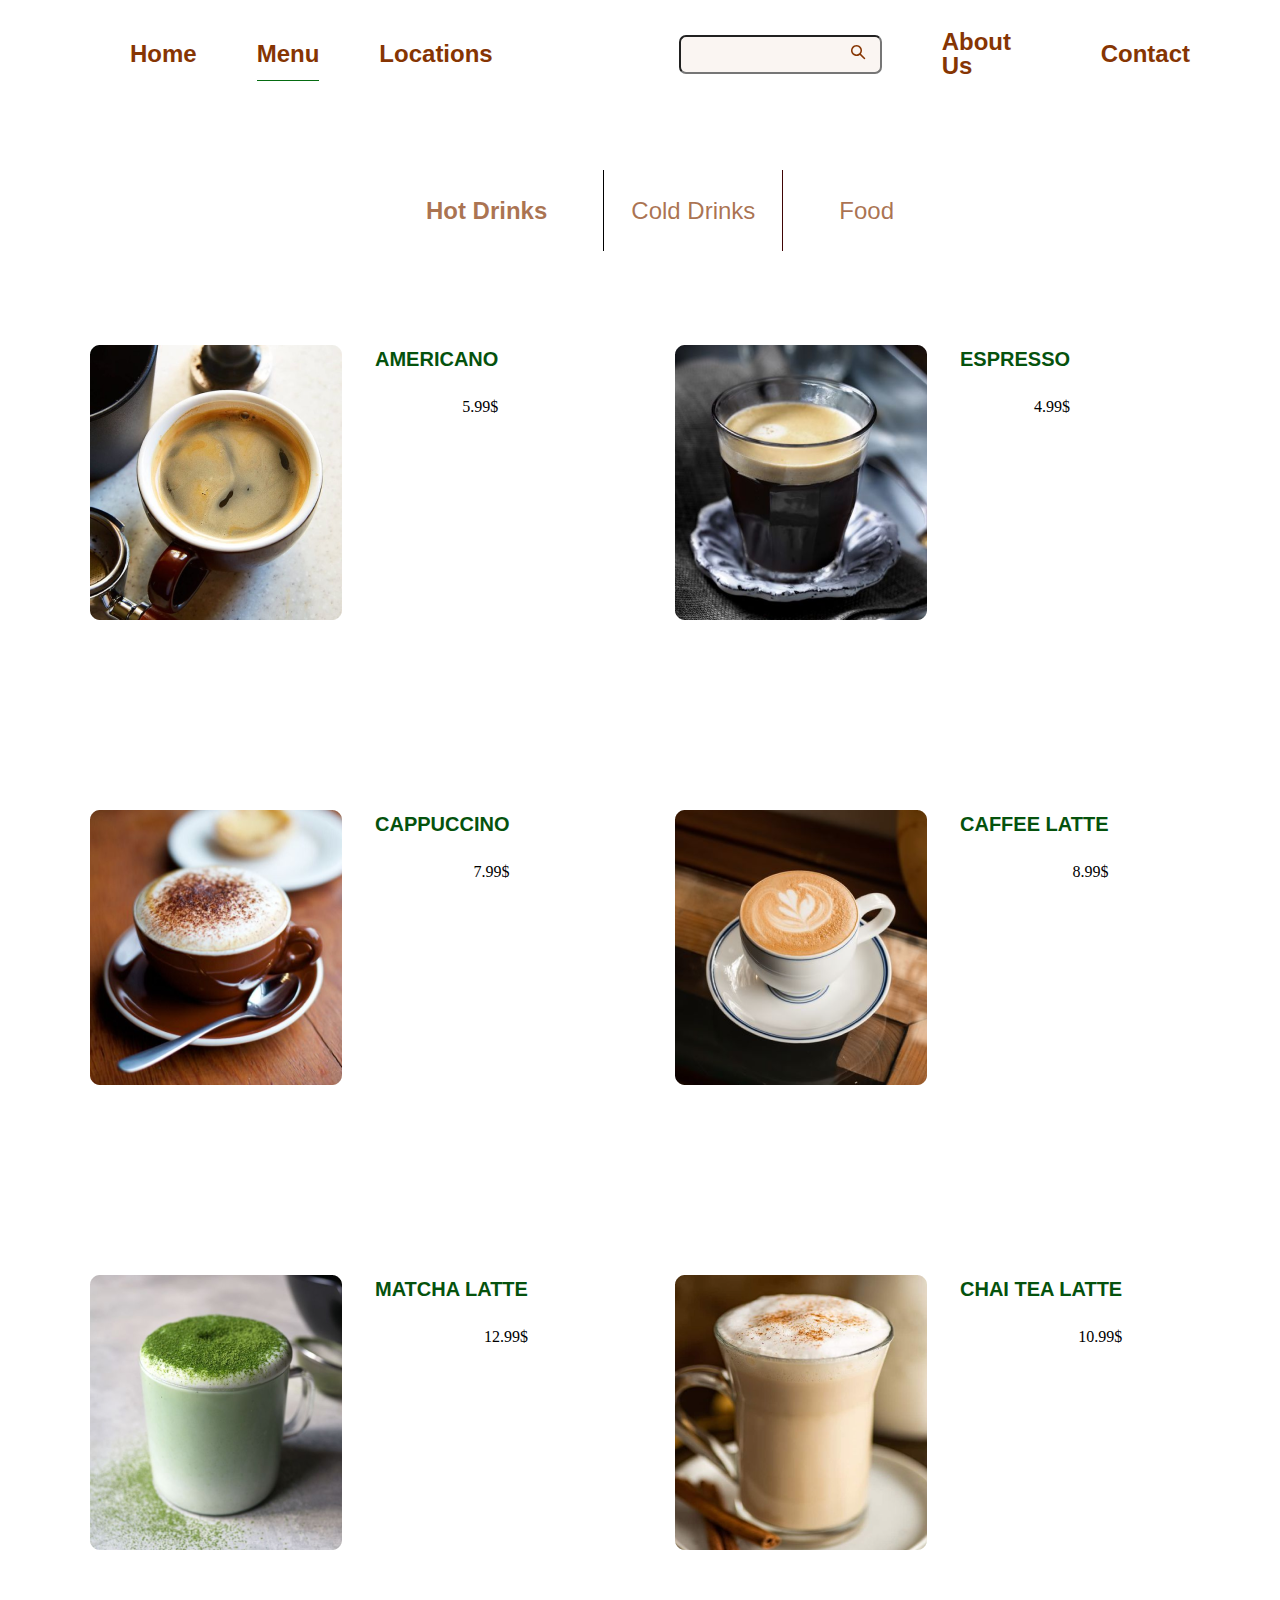
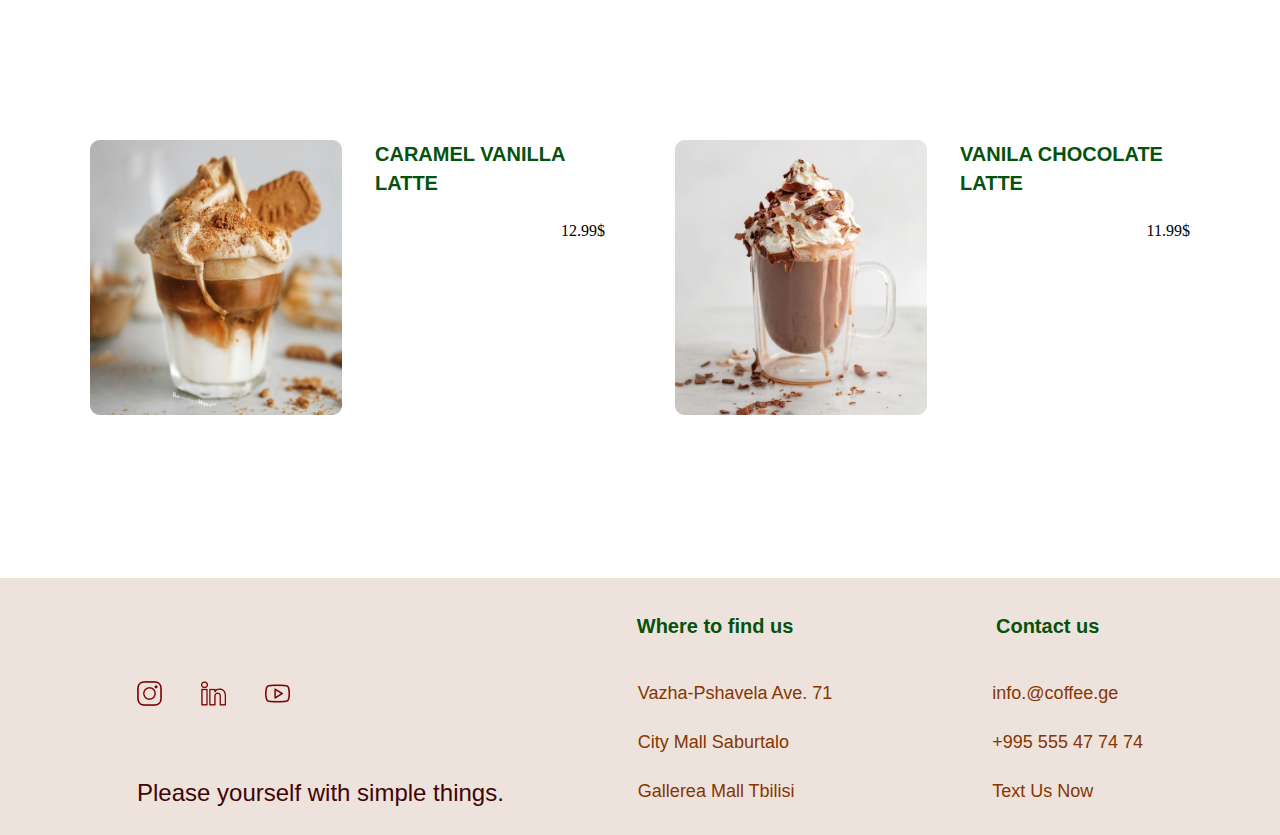
<file: assets/pages/menu.html>
<!DOCTYPE html>
<html lang="en">

<head>
    <meta charset="UTF-8">
    <meta http-equiv="X-UA-Compatible" content="IE=edge">
    <meta name="viewport" content="width=device-width, initial-scale=1.0">
    <link rel="stylesheet" href="../css/reset.css">
    <link rel="stylesheet" href="../css/style.css">
    <title>menu</title>
</head>

<body>
    <header>
        <div class="container">
            <nav>
                <ul>
                    <li><a href="../../index.html">home</a></li>
                    <li class="active-nav"><a href="menu.html">menu</a></li>
                    <li><a href="./locations.html">locations</a></li>
                    <li>
                        <form>
                            <input type="text">
                            <button type="submit">
                                <svg width="15" height="15" viewBox="0 0 15 15" fill="none"
                                    xmlns="http://www.w3.org/2000/svg">
                                    <path
                                        d="M5.50003 1.07809e-08C6.52393 -6.40861e-05 7.52751 0.285684 8.39781 0.825075C9.2681 1.36447 9.97055 2.13608 10.4261 3.05306C10.8816 3.97004 11.0721 4.99597 10.9762 6.01536C10.8802 7.03475 10.5017 8.00712 9.88304 8.823L14.03 12.97C14.163 13.104 14.2405 13.2832 14.2472 13.4719C14.2538 13.6605 14.1891 13.8447 14.0659 13.9878C13.9427 14.1308 13.7701 14.2221 13.5825 14.2434C13.395 14.2648 13.2062 14.2147 13.054 14.103L12.97 14.03L8.82304 9.883C8.12761 10.4102 7.31671 10.7643 6.45736 10.9161C5.59801 11.0679 4.71487 11.0131 3.8809 10.7561C3.04694 10.4992 2.28609 10.0474 1.66122 9.43827C1.03635 8.82911 0.565403 8.08001 0.287285 7.25286C0.00916761 6.4257 -0.0681353 5.54424 0.0617636 4.6813C0.191662 3.81837 0.525034 2.99872 1.03433 2.2901C1.54363 1.58148 2.21424 1.00421 2.99075 0.606002C3.76726 0.207794 4.62738 7.20708e-05 5.50003 1.07809e-08ZM5.50003 1.5C4.43917 1.5 3.42175 1.92143 2.67161 2.67157C1.92146 3.42172 1.50003 4.43913 1.50003 5.5C1.50003 6.56087 1.92146 7.57828 2.67161 8.32843C3.42175 9.07857 4.43917 9.5 5.50003 9.5C6.5609 9.5 7.57832 9.07857 8.32846 8.32843C9.07861 7.57828 9.50004 6.56087 9.50004 5.5C9.50004 4.43913 9.07861 3.42172 8.32846 2.67157C7.57832 1.92143 6.5609 1.5 5.50003 1.5Z"
                                        fill="#863503" />
                                </svg>
                            </button>
                        </form>
                    </li>
                    <li><a href="./about.html">about us</a></li>
                    <li><a href="./contact.html">contact</a></li>
                </ul>
            </nav>
        </div>
    </header>

    <main>
        <div class="container">
            <section>
                <div class="menu-nav">
                    <nav>
                        <ul>
                            <li>
                                <a class="menu-li" href="./menu.html">hot drinks</a>
                            </li>
                            <li>
                                <a class="nav-item" href="./colddrinks.html">cold drinks</a>
                            </li>
                            <li>
                                <a href="./food.html">food</a>
                            </li>
                        </ul>
                    </nav>
                </div>
                <div class="menu-box">
                    <div class="menu-card">
                        <img src="../images/hot-drinks/americano.png" alt="coffee image">
                        <div class="menu-item">
                            <h2>AMERICANO</h2>
                            <p>5.99$</p>
                        </div>
                    </div>
                    <div class="menu-card">
                        <img src="../images/hot-drinks/espresso.png" alt="coffee image">
                        <div class="menu-item">
                            <h2>ESPRESSO</h2>
                            <p>4.99$</p>
                        </div>
                    </div>
                    <div class="menu-card">
                        <img src="../images/hot-drinks/cappuccino.png" alt="coffee image">
                        <div class="menu-item">
                            <h2>CAPPUCCINO</h2>
                            <p>7.99$</p>
                        </div>
                    </div>
                    <div class="menu-card">
                        <img src="../images/hot-drinks/caffee latte.png" alt="coffee image">
                        <div class="menu-item">
                            <h2>CAFFEE LATTE</h2>
                            <p>8.99$</p>
                        </div>
                    </div>
                    <div class="menu-card">
                        <img src="../images/hot-drinks/matcha latte.png" alt="coffee image">
                        <div class="menu-item">
                            <h2>MATCHA LATTE</h2>
                            <p>12.99$</p>
                        </div>
                    </div>
                    <div class="menu-card">
                        <img src="../images/hot-drinks/chai tea latte.png" alt="coffee image">
                        <div class="menu-item">
                            <h2>CHAI TEA LATTE</h2>
                            <p>10.99$</p>
                        </div>
                    </div>
                    <div class="menu-card">
                        <img src="../images/hot-drinks/caramel vanilla latte.png" alt="coffee image">
                        <div class="menu-item">
                            <h2>CARAMEL VANILLA LATTE</h2>
                            <p>12.99$</p>
                        </div>
                    </div>
                    <div class="menu-card">

                        <img src="../images/hot-drinks/vanila chocolate latte.png" alt="coffee image">

                        <div class="menu-item">
                            <h2>VANILA CHOCOLATE LATTE</h2>
                            <p>11.99$</p>
                        </div>
                    </div>

                </div>
            </section>
        </div>
    </main>
    <footer>
        <div class="container">
            <div class="footer-wrapper">
                <div class="footer-app">
                    <div class="footer-app-img">
                        <a href="#"><img src="../images/apps/ig.png" alt="instagram logo"></a>
                        <a class="footer-img" href="#"><img src="../images/apps/linkedin.png" alt="linkedin logo"></a>
                        <a href="#"><img src="../images/apps/youtube.png" alt="youtube logo"></a>
                    </div>
                    <p>Please yourself with simple things.</p>
                </div>
                <div class="footer-list-box">
                    <div class="footer-list">
                        <h3>Where to find us</h3>
                        <ul>
                            <li>Vazha-Pshavela Ave. 71</li>
                            <li>City Mall Saburtalo</li>
                            <li>Gallerea Mall Tbilisi</li>
                        </ul>
                    </div>
                    <div class="footer-list">
                        <h3>Contact us</h3>
                        <ul>
                            <li>info.@coffee.ge</li>
                            <li>+995 555 47 74 74 </li>
                            <li class="list-item">Text Us Now</li>
                        </ul>
                    </div>
                </div>
            </div>
        </div>
        </div>
    </footer>
</body>
</html>
</file>
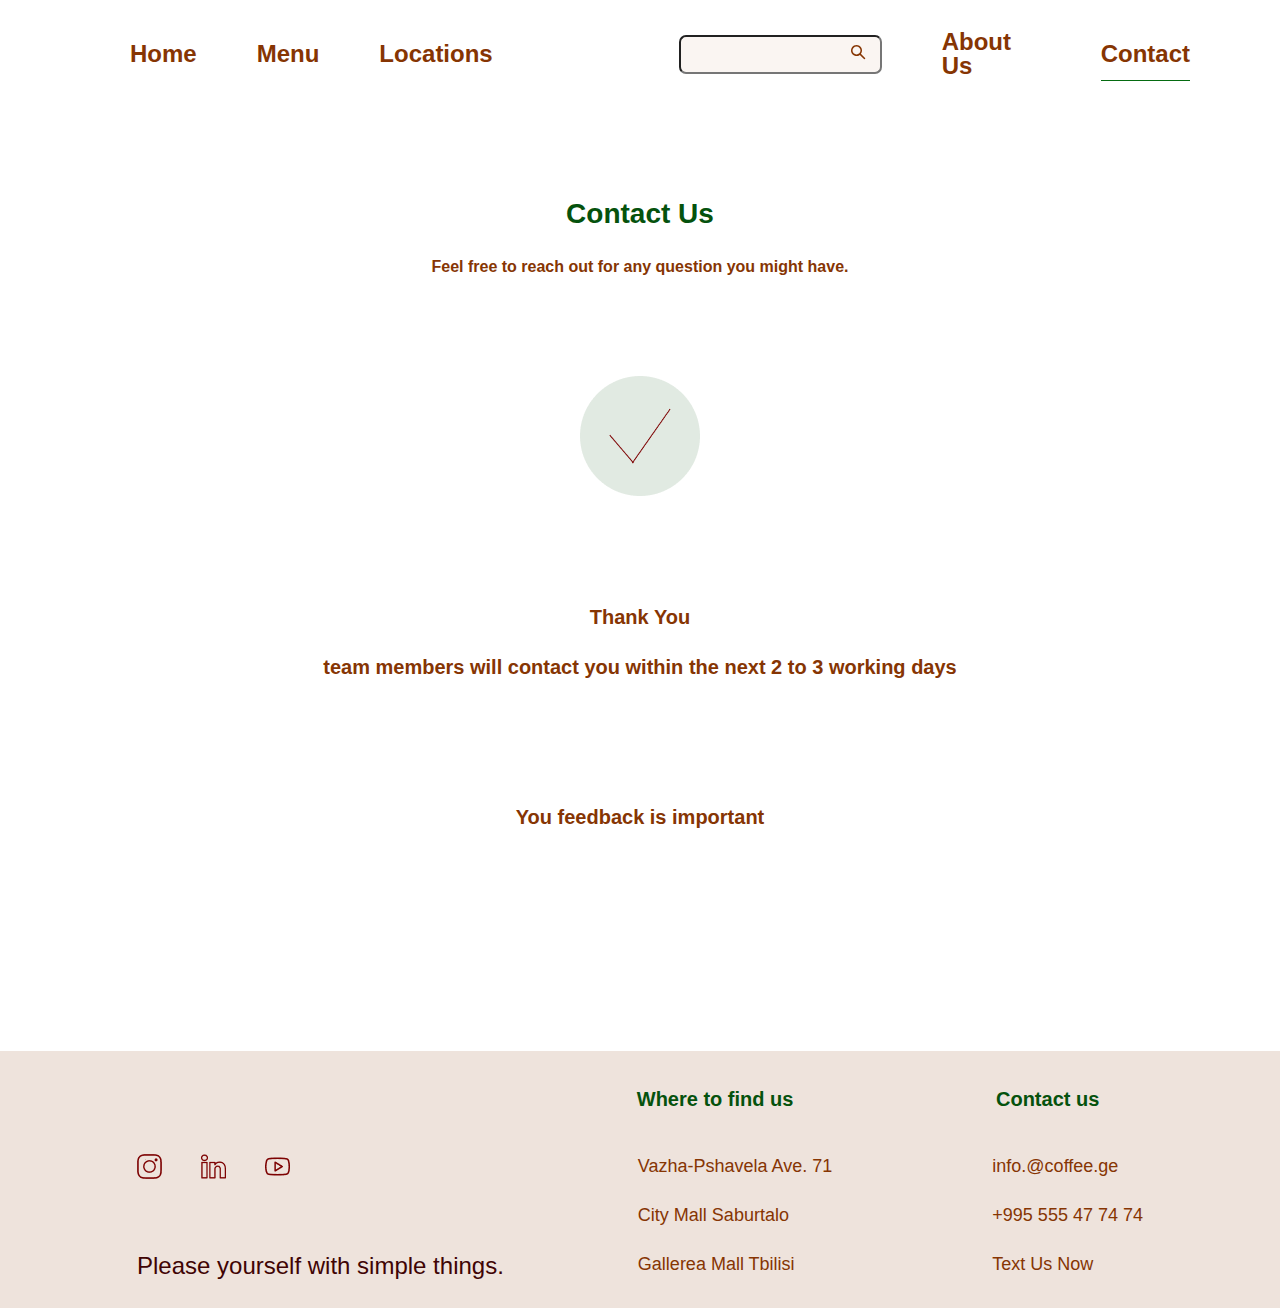
<file: assets/pages/sentmessage.html>
<!DOCTYPE html>
<html lang="en">

<head>
    <meta charset="UTF-8">
    <meta http-equiv="X-UA-Compatible" content="IE=edge">
    <meta name="viewport" content="width=device-width, initial-scale=1.0">
    <link rel="stylesheet" href="../css/reset.css">
    <link rel="stylesheet" href="../css/style.css">
    <title>contact</title>
</head>

<body>
    <header>
        <div class="container">
            <nav>
                <ul>
                    <li><a href="../../index.html">home</a></li>
                    <li><a href="./menu.html">menu</a></li>
                    <li><a href="./locations.html">locations</a></li>
                    <li>
                        <form>
                            <input type="text">
                            <button type="submit">
                                <svg width="15" height="15" viewBox="0 0 15 15" fill="none"
                                    xmlns="http://www.w3.org/2000/svg">
                                    <path
                                        d="M5.50003 1.07809e-08C6.52393 -6.40861e-05 7.52751 0.285684 8.39781 0.825075C9.2681 1.36447 9.97055 2.13608 10.4261 3.05306C10.8816 3.97004 11.0721 4.99597 10.9762 6.01536C10.8802 7.03475 10.5017 8.00712 9.88304 8.823L14.03 12.97C14.163 13.104 14.2405 13.2832 14.2472 13.4719C14.2538 13.6605 14.1891 13.8447 14.0659 13.9878C13.9427 14.1308 13.7701 14.2221 13.5825 14.2434C13.395 14.2648 13.2062 14.2147 13.054 14.103L12.97 14.03L8.82304 9.883C8.12761 10.4102 7.31671 10.7643 6.45736 10.9161C5.59801 11.0679 4.71487 11.0131 3.8809 10.7561C3.04694 10.4992 2.28609 10.0474 1.66122 9.43827C1.03635 8.82911 0.565403 8.08001 0.287285 7.25286C0.00916761 6.4257 -0.0681353 5.54424 0.0617636 4.6813C0.191662 3.81837 0.525034 2.99872 1.03433 2.2901C1.54363 1.58148 2.21424 1.00421 2.99075 0.606002C3.76726 0.207794 4.62738 7.20708e-05 5.50003 1.07809e-08ZM5.50003 1.5C4.43917 1.5 3.42175 1.92143 2.67161 2.67157C1.92146 3.42172 1.50003 4.43913 1.50003 5.5C1.50003 6.56087 1.92146 7.57828 2.67161 8.32843C3.42175 9.07857 4.43917 9.5 5.50003 9.5C6.5609 9.5 7.57832 9.07857 8.32846 8.32843C9.07861 7.57828 9.50004 6.56087 9.50004 5.5C9.50004 4.43913 9.07861 3.42172 8.32846 2.67157C7.57832 1.92143 6.5609 1.5 5.50003 1.5Z"
                                        fill="#863503" />
                                </svg>
                            </button>
                        </form>
                    </li>
                    <li><a href="./about.html">about us</a></li>
                    <li class="active-nav"><a href="./contact.html">contact</a></li>
                </ul>
            </nav>
        </div>
    </header>
    <main>
        <div class="container">
            <section>
                <div class="text-center contact-page-title">
                    <h1 class="page-title">Contact Us</h1>
                    <p>Feel free to reach out for any question you might have.</p>
                </div>
                <div class="feedback-img">
                    <img src="../images/logos/logo.png">
                </div>
                <div class="feedback-info">
                    <p>Thank You </p>
                    <p> team members will contact you within the next 2 to 3 working days</p>
                    <p class="feedback-bottom">You feedback is important</p>
                </div>
            </section>
        </div>
    </main>
    <footer>
        <div class="container">
            <div class="footer-wrapper">
                <div class="footer-app">
                    <div class="footer-app-img">
                        <a href="#"><img src="../images/apps/ig.png" alt="instagram logo"></a>
                        <a class="footer-img" href="#"><img src="../images/apps/linkedin.png" alt="linkedin logo"></a>
                        <a href="#"><img src="../images/apps/youtube.png" alt="youtube logo"></a>
                    </div>
                    <p>Please yourself with simple things.</p>
                </div>
                <div class="footer-list-box">
                    <div class="footer-list">
                        <h3>Where to find us</h3>
                        <ul>
                            <li>Vazha-Pshavela Ave. 71</li>
                            <li>City Mall Saburtalo</li>
                            <li>Gallerea Mall Tbilisi</li>
                        </ul>
                    </div>
                    <div class="footer-list">
                        <h3>Contact us</h3>
                        <ul>
                            <li>info.@coffee.ge</li>
                            <li>+995 555 47 74 74 </li>
                            <li class="list-item">Text Us Now</li>

                        </ul>
                    </div>
                </div>
            </div>
        </div>


        </div>

    </footer>

</body>

</html>
</file>
<file: assets/css/style.css>
@font-face {
    font-family: Lucida Bright, sans-serif;
    src: url(../fonts/LBRITE.TTF);
}

@font-face {
    font-family: Lucida Bright, sans-serif;
    ;
    src: url(../fonts/lucidabrightdemibold.ttf);
}

:root {
    --main-color: #863503;
    --title-color: #05520D;
    --input-color: #7D0202;
    --size-24: 24px;
    --size-28: 28px;
    --size-20: 20px;
    --size-18: 18px;
    --size-16: 16px;
    --size-17: 17px;
    --size-15: 15px;
    --fw-bold: 600;
    --line-height-24: 24px;
    --line-height-18: 18px;

}

.active-nav {
    border-bottom: 1px solid #056B11;
}

.page-title {
    font-size: var(--size-28);
    color: var(--title-color);
    font-weight: var(--fw-bold);
    text-transform: capitalize;
    font-family: Lucida Bright, sans-serif;
}

.text-right {
    text-align: right;
}

.container {
    max-width: 1100px;
    width: 90%;
    margin: 0 auto;
}

header nav {
    padding: 30px 0;
}

header ul {
    display: flex;
    gap: 60px;
    align-items: center;
}

header li:nth-child(4) {
    margin-left: 126px;
}

header a {
    text-decoration: none;
    text-transform: capitalize;
    color: var(--main-color);
    font-size: var(--size-24);
    font-weight: var(--fw-bold);
    font-family: Lucida Bright, sans-serif;


}

header form input {
    background-color: rgba(210, 158, 126, 0.1);
    border-radius: 7px;
    padding: 10px 11px;
}

header form {
    position: relative;
}

header form button {
    position: absolute;
    right: 10px;
    top: 50%;
    transform: translateY(-50%);
    cursor: pointer;
}

header li {
    padding-bottom: 14px;
}

header li:not(:nth-child(4)):hover {
    border-bottom: 1px solid #056B11;
}

.header-banner {
    background: #86350312;
    position: relative;
}

.coffee-banner-title {
    height: 867px;
}

.banner-title h1 {
    font-size: 54px;
    line-height: 64px;
    width: 542px;
    color: var(--main-color);
    font-family: Lucida Bright, sans-serif;
    font-weight: var(--fw-bold);
}

.banner-title p {
    color: var(--main-color);
    font-size: var(--size-24);
    line-height: 28px;
    width: 557px;
    font-family: Lucida Bright, sans-serif;

}

.main-banner-title {
    display: flex;
    margin-top: 107px;
}

.banner-img {
    position: absolute;
    right: 0;
    margin-top: 100px;
    filter: saturate(1.5);
}

.banner-title {
    display: flex;
    gap: 43px;
    flex-direction: column;
}

.drink-wrapper {
    display: flex;
    justify-content: space-between;
}

.main-title {
    font-size: 32px;
    line-height: 38px;
    color: var(--main-color);
    border-bottom: 1.5px solid #05520D;
    margin: 126px 0px 110px;
    width: 216px;
    padding-bottom: 21px;
    font-family: Lucida Bright, sans-serif;
    font-weight: var(--fw-bold);
}

.drink-card img {
    cursor: pointer;
    transition: 1.5s ease;
}

.drink-card img:hover {
    transform: scale(1.1);
    transition: 1.5s ease;
    filter: drop-shadow(1px 3px 5px #863503B2);
}



.drink-card-item {
    display: flex;
    align-items: center;
    gap: 33px;
    margin: 23px 0 0 5px;

}

.drink-card-item p {
    font-size: var(--size-20);
    line-height: var(--line-height-24);
    color: var(--title-color);
    font-weight: var(--fw-bold);
    text-transform: capitalize;
    font-family: Lucida Bright, sans-serif;


}

.drink-card-item span {
    font-size: var(--size-15);
    color: var(--input-color)
}

.drink-bottom button {
    font-size: var(--size-18);
    font-weight: var(--fw-bold);
    line-height: 21px;
    border: 2px solid #056B11;
    border-radius: 15px;
    padding: 11px 28px;
    cursor: pointer;
    font-family: Lucida Bright, sans-serif;

}

.drink-bottom {
    text-align: right;
    margin: 100px 0 156px;
}

footer {
    background: #B78A6D3D;
    height: 257px;
}

.footer-wrapper {
    display: flex;
    justify-content: space-around;
}

.footer-app {
    display: flex;
    flex-direction: column;
    row-gap: 69px;
}

.footer-app-img {
    margin-top: 103px;
}

.footer-img {
    padding: 35px;
}

.footer-app p {
    color: #400404;
    font-size: var(--size-24);
    line-height: 29px;
    font-family: Lucida Bright, sans-serif;

}

.footer-list-box {
    display: flex;
    column-gap: 120px;
}

.footer-list {
    display: flex;
    flex-direction: column;
    gap: 45px;
    align-items: center;
    margin-top: 36px;
}

.footer-list h3 {
    color: var(--title-color);
    font-size: var(--size-20);
    line-height: var(--line-height-24);
    font-weight: var(--fw-bold);
    font-family: Lucida Bright, sans-serif;

}

.footer-list-box li {
    color: var(--main-color);
    font-size: var(--size-18);
    line-height: 21px;
    font-family: Lucida Bright, sans-serif;

}

.footer-list ul {
    display: flex;
    flex-direction: column;
    row-gap: 28px;
}

.menu-nav {
    display: flex;
    justify-content: center;
    margin-top: 74px;
}

.menu-nav ul {
    display: flex;
    column-gap: 56px;

}

.menu-nav a {
    text-decoration: none;
    text-transform: capitalize;
    color: #863503B2;
    font-size: var(--size-24);
    line-height: 29px;
    font-family: Lucida Bright, sans-serif;

}

.nav-item {
    border-left: 1px solid #000000;
    border-right: 1px solid #400404;
    padding: 27px;

}

.menu-li {
    font-weight: var(--fw-bold);
}

.menu-box {
    display: grid;
    grid-template-columns: repeat(2, 1fr);
    margin-bottom: 163px;
    gap: 70px;
}

.menu-card {
    display: flex;
    margin-top: 120px;
}

.menu-card img {
    transition: 1s;
    cursor: pointer;
}

.menu-card img:hover {
    transition: 1s;
    transform: scale(1.1);
    filter: drop-shadow(2px 4px 6px hwb(25 14% 32% / 0.548));
}

.menu-item {
    margin-left: 33px;
}


.menu-card h2 {
    color: var(--title-color);
    font-size: var(--size-20);
    line-height: 29px;
    font-weight: var(--fw-bold);
    margin-bottom: 25px;
    font-family: Lucida Bright, sans-serif;


}

.menu-card p {
    text-align: right;
}

.menu-card span {
    color: var(--input-color);
    font-size: var(--size-15);
    line-height: var(--line-height-18);

}

.locations-title {
    color: var(--title-color);
    font-size: var(--size-28);
    line-height: 33px;
    font-weight: var(--fw-bold);
    text-align: center;
    margin: 78px 0 109px;
    font-family: Lucida Bright, sans-serif;

}

.locations-box {
    display: flex;
    justify-content: space-around;
}

.locations-wrapper ul {
    display: flex;
    flex-direction: column;
    gap: 24px;

}

.locations-wrapper ul a {
    cursor: pointer;
    color: var(--main-color);
    font-weight: var(--fw-bold);
    font-size: var(--size-18);
    text-decoration: none;
    font-family: Lucida Bright, sans-serif;


}

.locations-wrapper li time {
    color: var(--main-color);
    font-size: var(--size-18);
    line-height: 21px;
    font-family: Lucida Bright, sans-serif;

}

.wrapper-item li {
    color: var(--input-color);
    font-size: var(--size-18);
    line-height: 21px;
    font-family: Lucida Bright, sans-serif;


}

.locations-map {
    margin: 162px 142px;
}

iframe {
    border-radius: 15px;
    width: 860px;
}

.about-box h3 {
    color: var(--title-color);
    font-size: var(--size-28);
    font-weight: var(--fw-bold);
    line-height: 33px;
    font-family: Lucida Bright, sans-serif;


}

.about-box-title {
    text-align: right;
    margin-right: 200px;
}

.about-wrapper {
    margin: 125px 0 133px;
    display: flex;
    flex-direction: column;
    gap: 243px;
}

.about-box {
    display: flex;
    flex-direction: column;
    gap: 75px;
}


.about-information {
    display: flex;
    gap: 73px;
}

.about-box p {
    color: var(--main-color);
    font-size: var(--size-24);
    line-height: 41.59px;
    margin-top: 35px;
    font-family: Lucida Bright, sans-serif;

}

.contact-page-title p {
    color: var(--main-color);
    margin-top: 30px;
    font-size: var(--size-16);
    line-height: var(--line-height-18);
    font-weight: var(--fw-bold);
    font-family: Lucida Bright, sans-serif;
}

.contact-page-title {
    margin: 78px 0 100px;
}

.text-center {
    text-align: center;
}

.form-wrapper input,
.form-wrapper textarea {
    border-radius: 20px;
    border: 1px solid var(--main-color);
    padding: 20px 40px;
    font-size: var(--size-16);
    line-height: var(--size-18);
    font-weight: var(--fw-bold);
    font-family: Lucida Bright, sans-serif;
}

.form-wrapper input::placeholder,
.form-wrapper textarea::placeholder {
    color: var(--input-color);
}

.form-wrapper {
    display: grid;
    grid-template-columns: repeat(2, 1fr);
    grid-gap: 20px;
}

.form-wrapper textarea {
    grid-column: 1/3;
    resize: none;
}

.submit-bottom {
    display: flex;
    flex-direction: column;
    align-items: flex-end;
    gap: 56px;
    margin: 10px 0 233px;
    font-family: Lucida Bright, sans-serif;
    font-weight: var(--fw-bold);
}

.submit-bottom p {
    color: var(--input-color);
    font-size: var(--size-17);
    line-height: 20px;
    font-weight: var(--fw-bold);

}

.submit-bottom button {
    border: 1px solid #056B11;
    border-radius: 10px;
    padding: 10px 27px 10px;
    font-size: var(--size-16);
    line-height: 19px;
    cursor: pointer;
}

.submit-bottom a {
    text-decoration: none;
    color: #000000;
}

.feedback-img {
    text-align: center;
    margin-bottom: 108px;
}

.feedback-info {
    display: flex;
    flex-direction: column;
    gap: 30px;
    align-items: center;
    margin-bottom: 224px;
}

.feedback-info p {
    color: var(--main-color);
    font-size: var(--size-20);
    font-weight: var(--fw-bold);
    line-height: 20px;
    font-family: Lucida Bright, sans-serif;
}

.feedback-bottom {
    margin-top: 100px;
}
</file>
